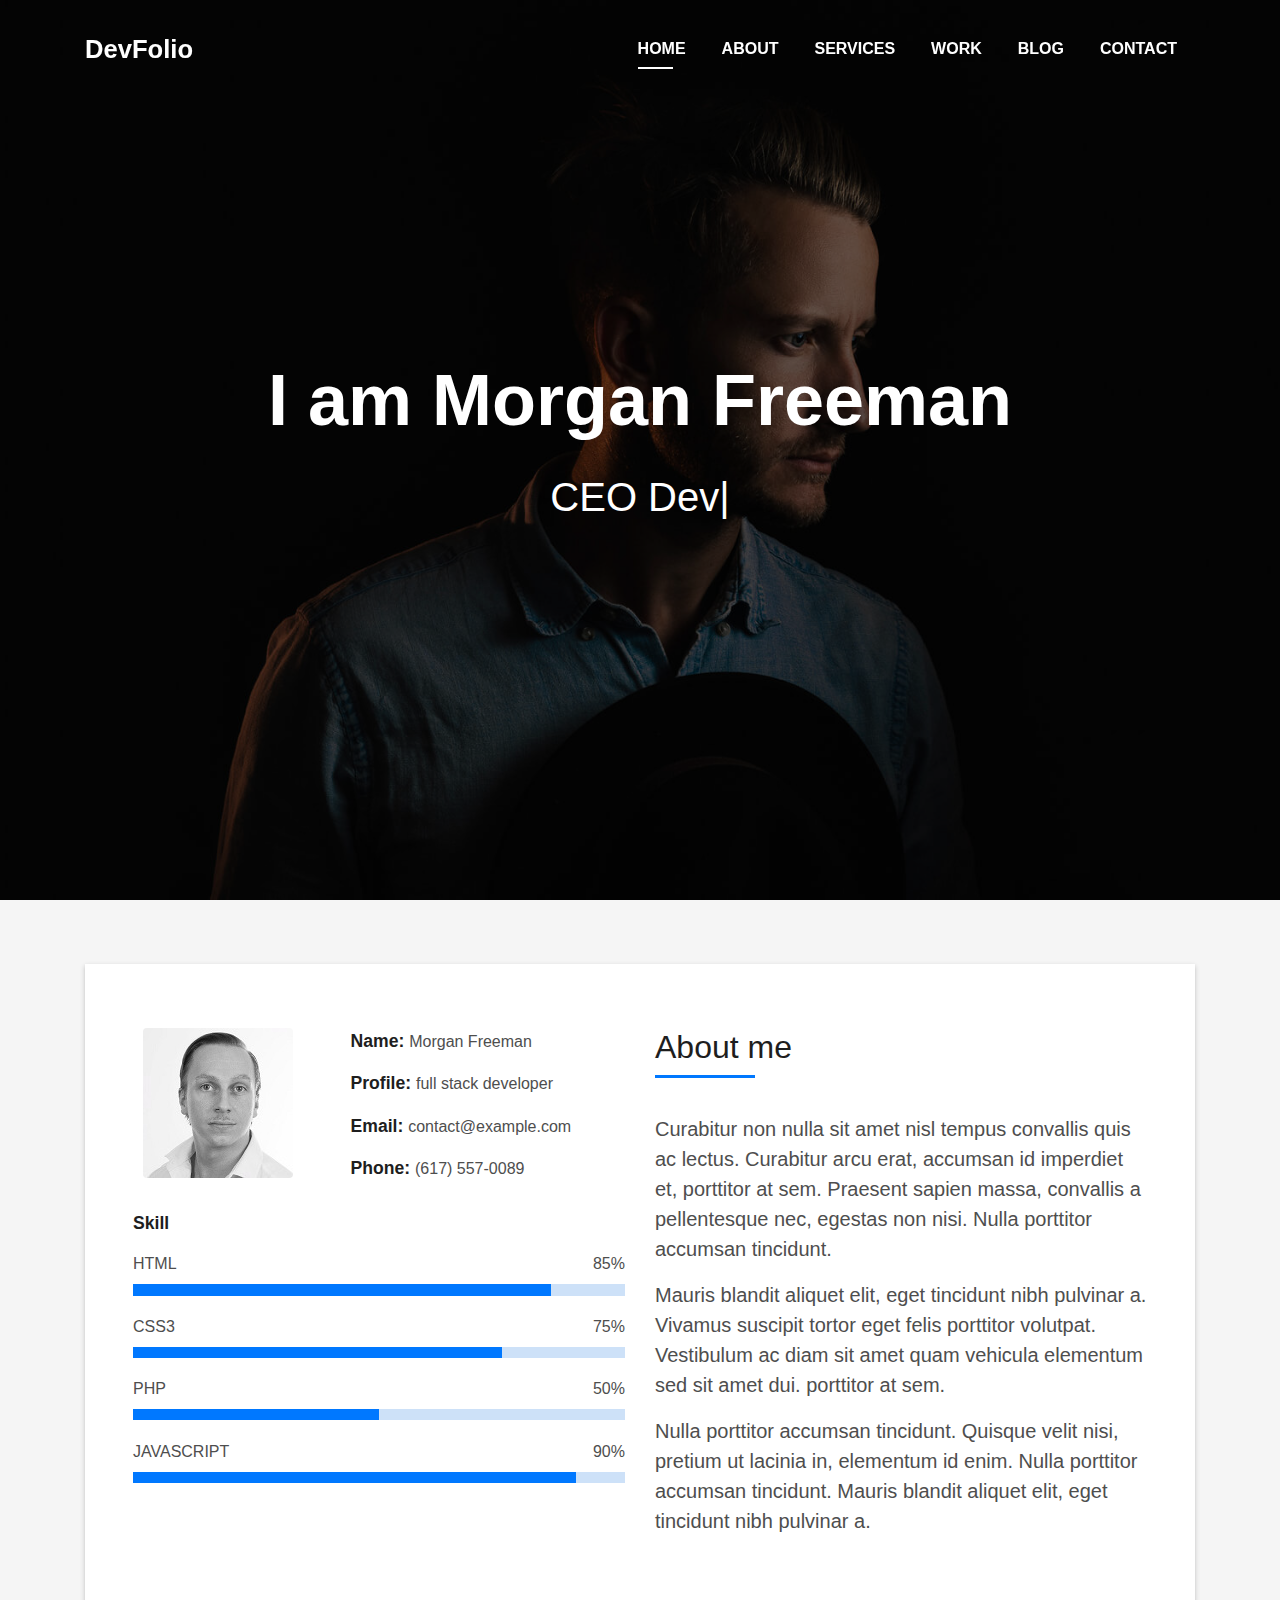
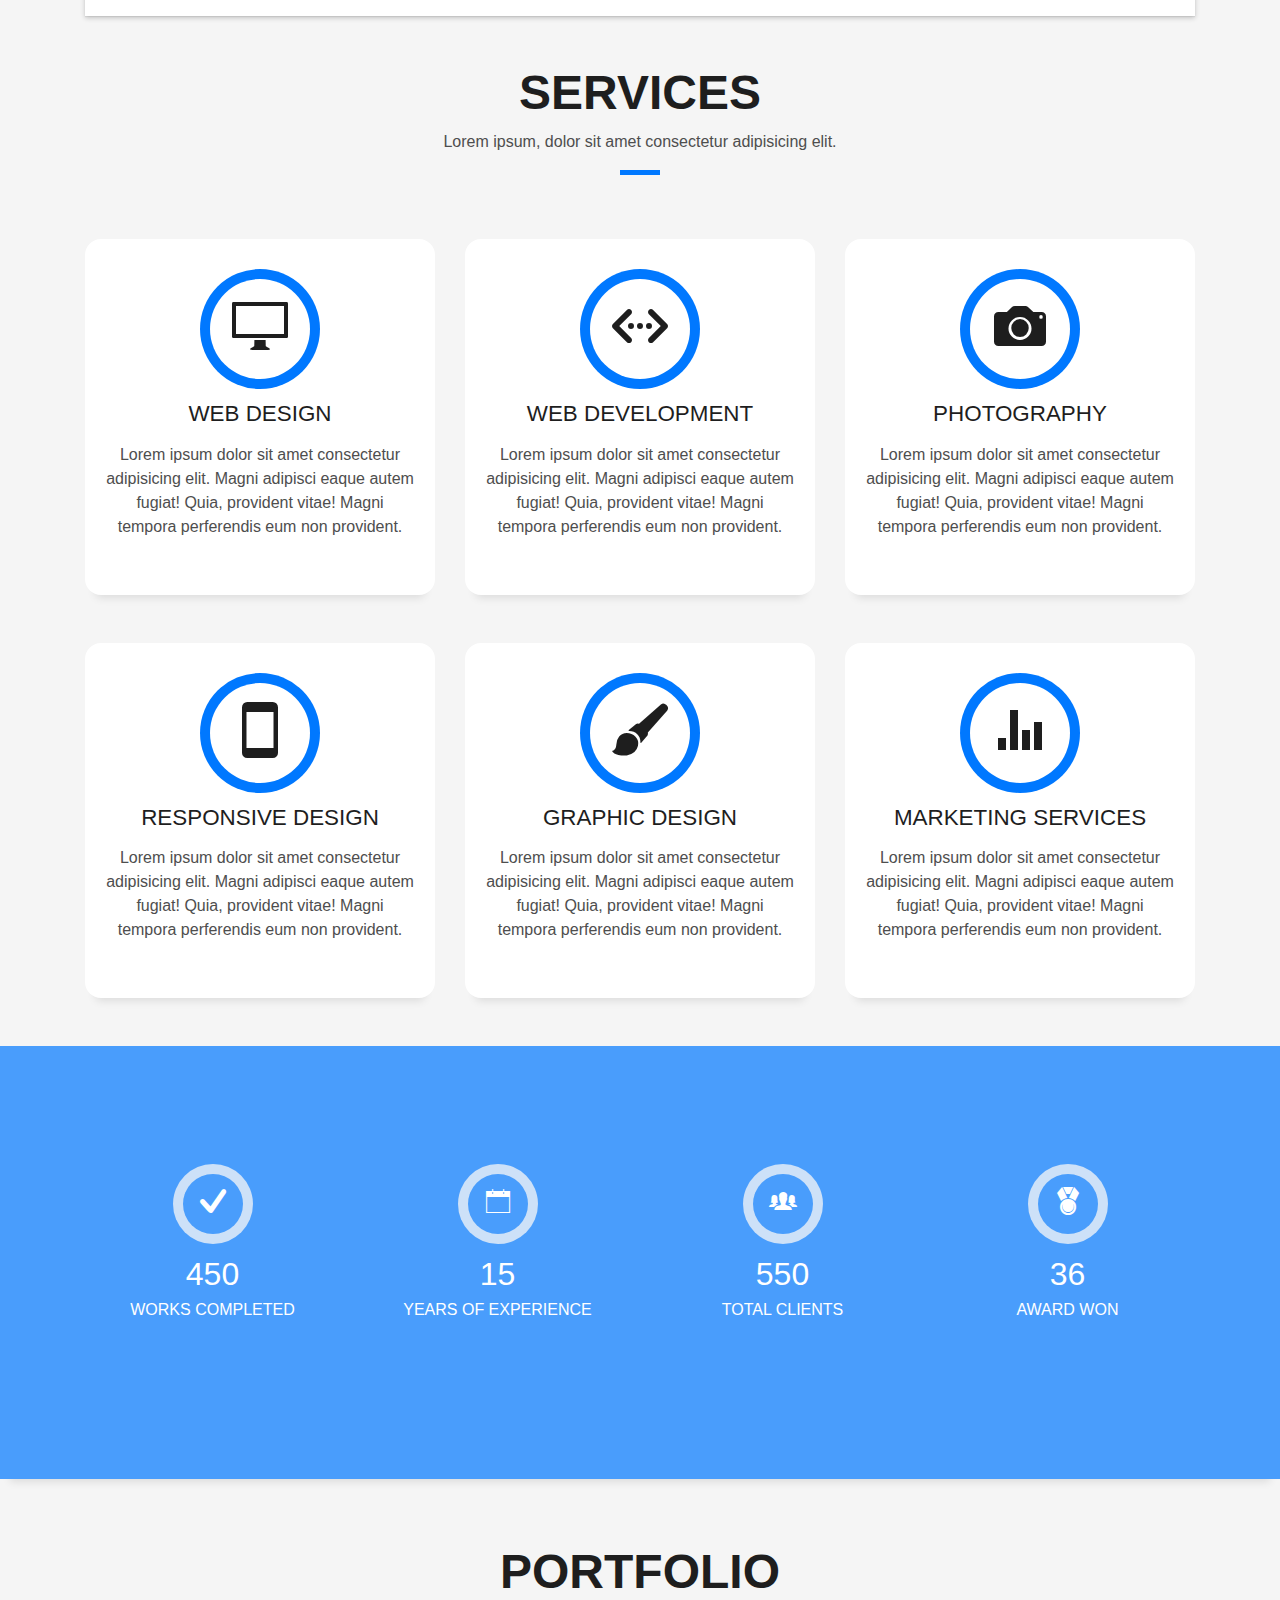
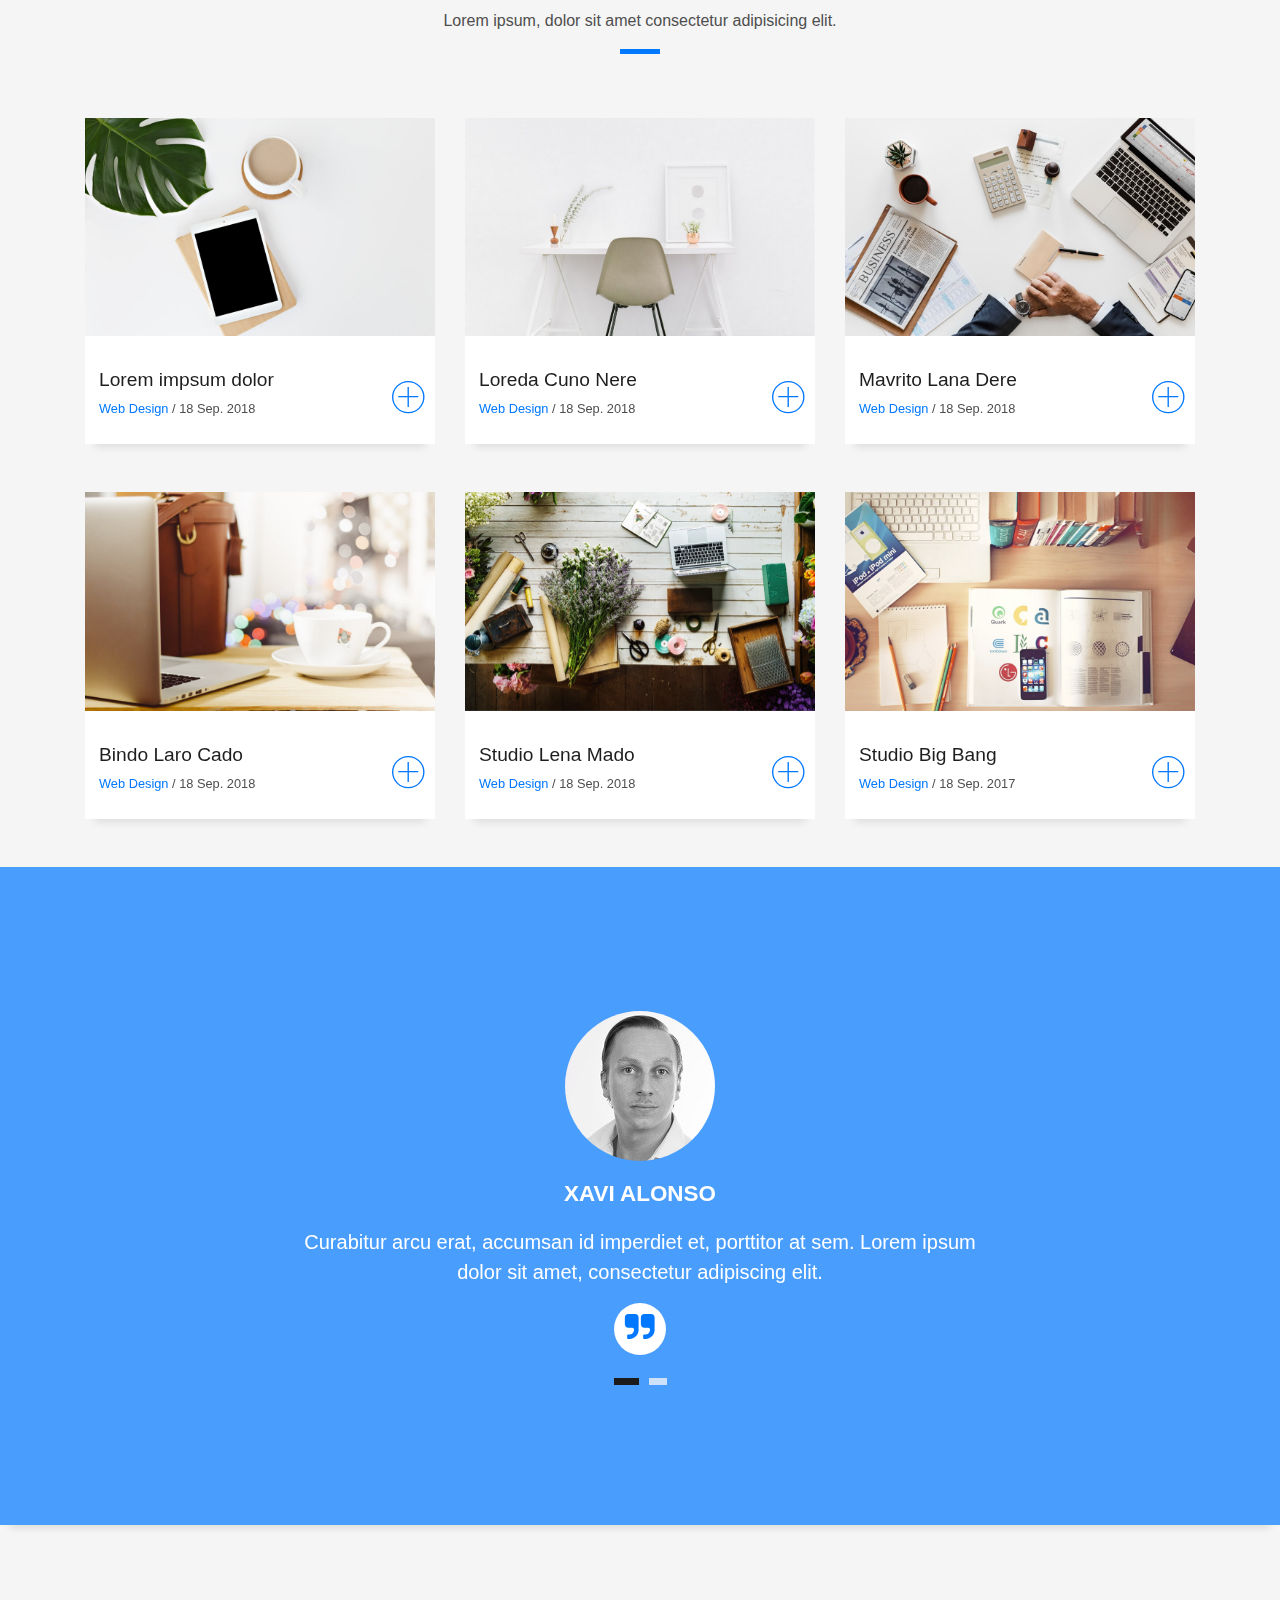
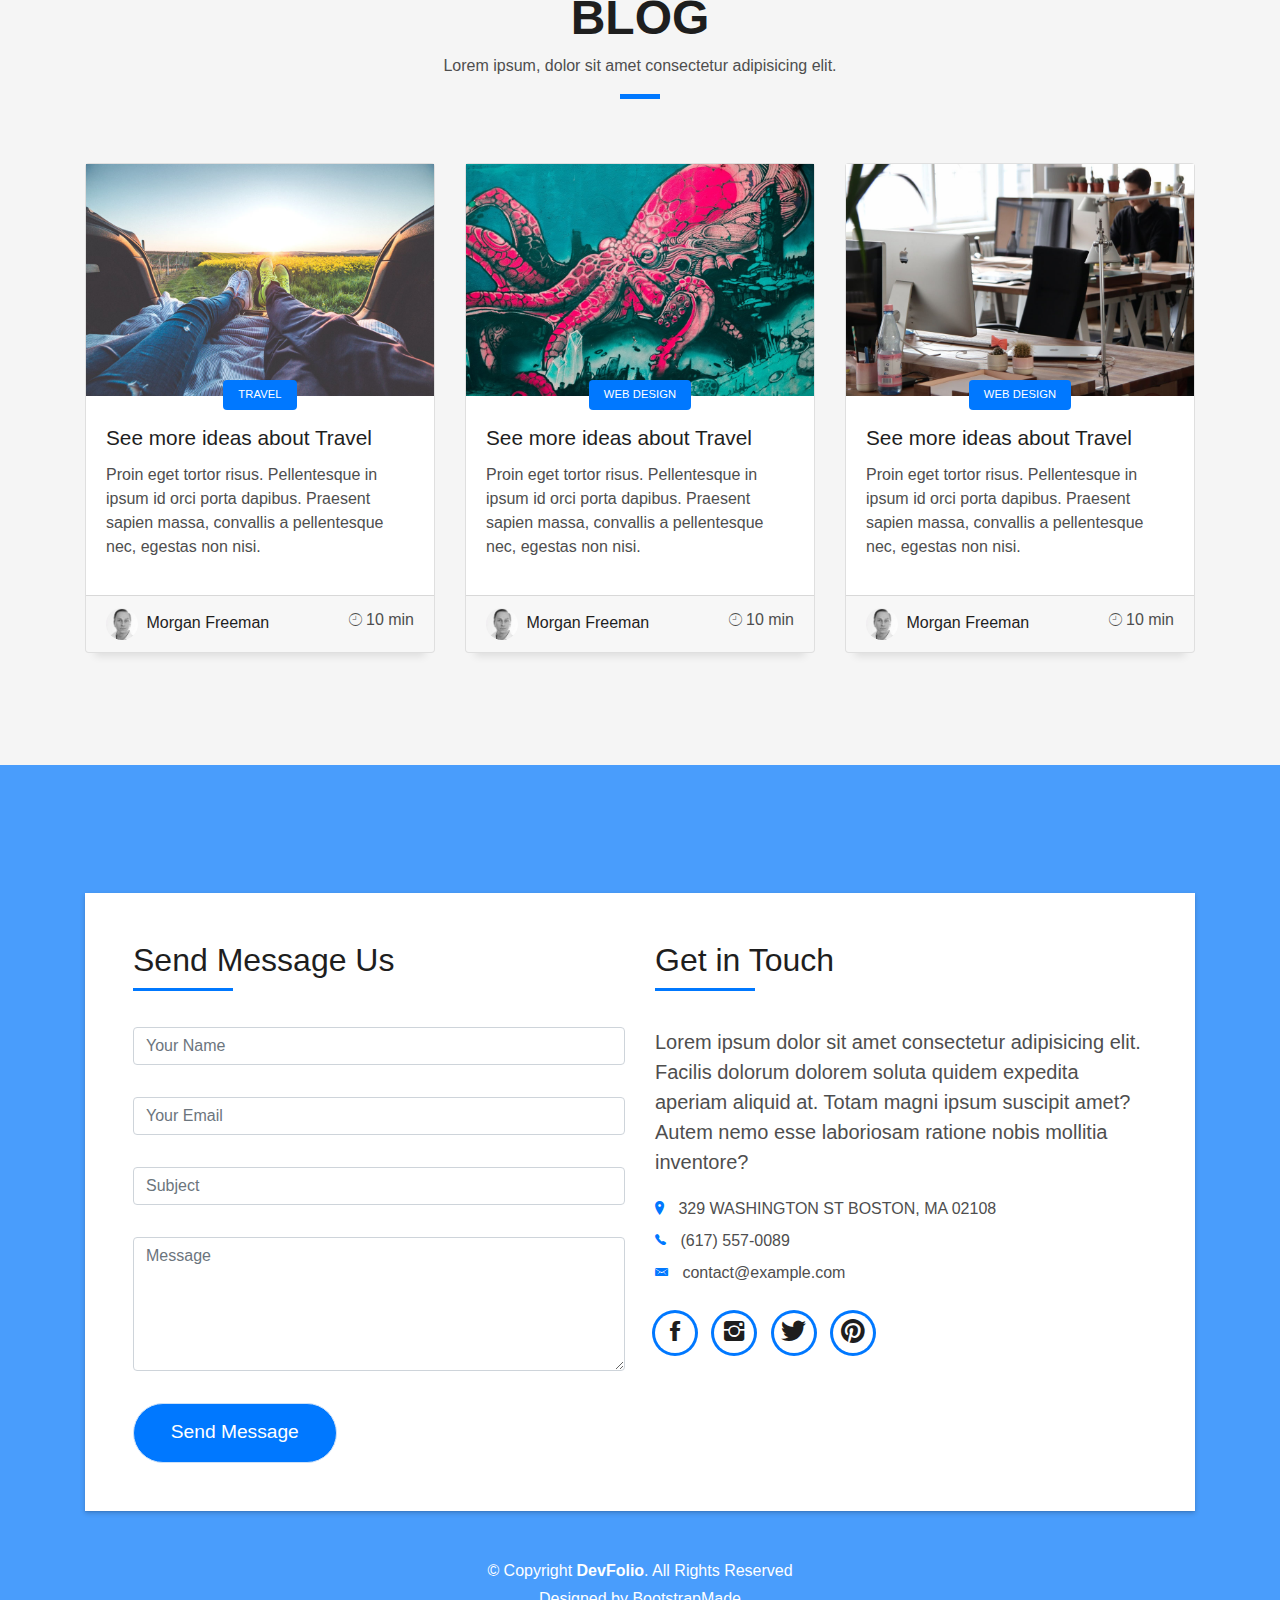
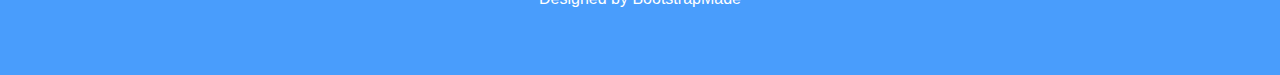
<file: DevFolio/static/index.html>
<!DOCTYPE html>
<html lang="en">
<head>
  <meta charset="utf-8">
  <title>DevFolio Bootstrap Template</title>
  <meta content="width=device-width, initial-scale=1.0" name="viewport">
  <meta content="" name="keywords">
  <meta content="" name="description">

  <!-- Favicons -->
  <link href="img/favicon.png" rel="icon">
  <link href="img/apple-touch-icon.png" rel="apple-touch-icon">

  <!-- Bootstrap CSS File -->
  <link href="lib/bootstrap/css/bootstrap.min.css" rel="stylesheet">

  <!-- Libraries CSS Files -->
  <link href="lib/font-awesome/css/font-awesome.min.css" rel="stylesheet">
  <link href="lib/animate/animate.min.css" rel="stylesheet">
  <link href="lib/ionicons/css/ionicons.min.css" rel="stylesheet">
  <link href="lib/owlcarousel/assets/owl.carousel.min.css" rel="stylesheet">
  <link href="lib/lightbox/css/lightbox.min.css" rel="stylesheet">

  <!-- Main Stylesheet File -->
  <link href="css/style.css" rel="stylesheet">

  <!-- =======================================================
    Theme Name: DevFolio
    Theme URL: https://bootstrapmade.com/devfolio-bootstrap-portfolio-html-template/
    Author: BootstrapMade.com
    License: https://bootstrapmade.com/license/
  ======================================================= -->
</head>

<body id="page-top">

  <!--/ Nav Star /-->
  <nav class="navbar navbar-b navbar-trans navbar-expand-md fixed-top" id="mainNav">
    <div class="container">
      <a class="navbar-brand js-scroll" href="#page-top">DevFolio</a>
      <button class="navbar-toggler collapsed" type="button" data-toggle="collapse" data-target="#navbarDefault"
        aria-controls="navbarDefault" aria-expanded="false" aria-label="Toggle navigation">
        <span></span>
        <span></span>
        <span></span>
      </button>
      <div class="navbar-collapse collapse justify-content-end" id="navbarDefault">
        <ul class="navbar-nav">
          <li class="nav-item">
            <a class="nav-link js-scroll active" href="#home">Home</a>
          </li>
          <li class="nav-item">
            <a class="nav-link js-scroll" href="#about">About</a>
          </li>
          <li class="nav-item">
            <a class="nav-link js-scroll" href="#service">Services</a>
          </li>
          <li class="nav-item">
            <a class="nav-link js-scroll" href="#work">Work</a>
          </li>
          <li class="nav-item">
            <a class="nav-link js-scroll" href="#blog">Blog</a>
          </li>
          <li class="nav-item">
            <a class="nav-link js-scroll" href="#contact">Contact</a>
          </li>
        </ul>
      </div>
    </div>
  </nav>
  <!--/ Nav End /-->

  <!--/ Intro Skew Star /-->
  <div id="home" class="intro route bg-image" style="background-image: url(img/intro-bg.jpg)">
    <div class="overlay-itro"></div>
    <div class="intro-content display-table">
      <div class="table-cell">
        <div class="container">
          <!--<p class="display-6 color-d">Hello, world!</p>-->
          <h1 class="intro-title mb-4">I am Morgan Freeman</h1>
          <p class="intro-subtitle"><span class="text-slider-items">CEO DevFolio,Web Developer,Web Designer,Frontend Developer,Graphic Designer</span><strong class="text-slider"></strong></p>
          <!-- <p class="pt-3"><a class="btn btn-primary btn js-scroll px-4" href="#about" role="button">Learn More</a></p> -->
        </div>
      </div>
    </div>
  </div>
  <!--/ Intro Skew End /-->

  <section id="about" class="about-mf sect-pt4 route">
    <div class="container">
      <div class="row">
        <div class="col-sm-12">
          <div class="box-shadow-full">
            <div class="row">
              <div class="col-md-6">
                <div class="row">
                  <div class="col-sm-6 col-md-5">
                    <div class="about-img">
                      <img src="img/testimonial-2.jpg" class="img-fluid rounded b-shadow-a" alt="">
                    </div>
                  </div>
                  <div class="col-sm-6 col-md-7">
                    <div class="about-info">
                      <p><span class="title-s">Name: </span> <span>Morgan Freeman</span></p>
                      <p><span class="title-s">Profile: </span> <span>full stack developer</span></p>
                      <p><span class="title-s">Email: </span> <span>contact@example.com</span></p>
                      <p><span class="title-s">Phone: </span> <span>(617) 557-0089</span></p>
                    </div>
                  </div>
                </div>
                <div class="skill-mf">
                  <p class="title-s">Skill</p>
                  <span>HTML</span> <span class="pull-right">85%</span>
                  <div class="progress">
                    <div class="progress-bar" role="progressbar" style="width: 85%;" aria-valuenow="85" aria-valuemin="0"
                      aria-valuemax="100"></div>
                  </div>
                  <span>CSS3</span> <span class="pull-right">75%</span>
                  <div class="progress">
                    <div class="progress-bar" role="progressbar" style="width: 75%" aria-valuenow="75" aria-valuemin="0"
                      aria-valuemax="100"></div>
                  </div>
                  <span>PHP</span> <span class="pull-right">50%</span>
                  <div class="progress">
                    <div class="progress-bar" role="progressbar" style="width: 50%" aria-valuenow="50" aria-valuemin="0"
                      aria-valuemax="100"></div>
                  </div>
                  <span>JAVASCRIPT</span> <span class="pull-right">90%</span>
                  <div class="progress">
                    <div class="progress-bar" role="progressbar" style="width: 90%" aria-valuenow="90" aria-valuemin="0"
                      aria-valuemax="100"></div>
                  </div>
                </div>
              </div>
              <div class="col-md-6">
                <div class="about-me pt-4 pt-md-0">
                  <div class="title-box-2">
                    <h5 class="title-left">
                      About me
                    </h5>
                  </div>
                  <p class="lead">
                    Curabitur non nulla sit amet nisl tempus convallis quis ac lectus. Curabitur arcu erat, accumsan id
                    imperdiet et, porttitor
                    at sem. Praesent sapien massa, convallis a pellentesque nec, egestas non nisi. Nulla
                    porttitor accumsan tincidunt.
                  </p>
                  <p class="lead">
                    Mauris blandit aliquet elit, eget tincidunt nibh pulvinar a. Vivamus suscipit tortor eget felis
                    porttitor volutpat. Vestibulum
                    ac diam sit amet quam vehicula elementum sed sit amet dui. porttitor at sem.
                  </p>
                  <p class="lead">
                    Nulla porttitor accumsan tincidunt. Quisque velit nisi, pretium ut lacinia in, elementum id enim.
                    Nulla porttitor accumsan
                    tincidunt. Mauris blandit aliquet elit, eget tincidunt nibh pulvinar a.
                  </p>
                </div>
              </div>
            </div>
          </div>
        </div>
      </div>
    </div>
  </section>

  <!--/ Section Services Star /-->
  <section id="service" class="services-mf route">
    <div class="container">
      <div class="row">
        <div class="col-sm-12">
          <div class="title-box text-center">
            <h3 class="title-a">
              Services
            </h3>
            <p class="subtitle-a">
              Lorem ipsum, dolor sit amet consectetur adipisicing elit.
            </p>
            <div class="line-mf"></div>
          </div>
        </div>
      </div>
      <div class="row">
        <div class="col-md-4">
          <div class="service-box">
            <div class="service-ico">
              <span class="ico-circle"><i class="ion-monitor"></i></span>
            </div>
            <div class="service-content">
              <h2 class="s-title">Web Design</h2>
              <p class="s-description text-center">
                Lorem ipsum dolor sit amet consectetur adipisicing elit. Magni adipisci eaque autem fugiat! Quia,
                provident vitae! Magni
                tempora perferendis eum non provident.
              </p>
            </div>
          </div>
        </div>
        <div class="col-md-4">
          <div class="service-box">
            <div class="service-ico">
              <span class="ico-circle"><i class="ion-code-working"></i></span>
            </div>
            <div class="service-content">
              <h2 class="s-title">Web Development</h2>
              <p class="s-description text-center">
                Lorem ipsum dolor sit amet consectetur adipisicing elit. Magni adipisci eaque autem fugiat! Quia,
                provident vitae! Magni
                tempora perferendis eum non provident.
              </p>
            </div>
          </div>
        </div>
        <div class="col-md-4">
          <div class="service-box">
            <div class="service-ico">
              <span class="ico-circle"><i class="ion-camera"></i></span>
            </div>
            <div class="service-content">
              <h2 class="s-title">Photography</h2>
              <p class="s-description text-center">
                Lorem ipsum dolor sit amet consectetur adipisicing elit. Magni adipisci eaque autem fugiat! Quia,
                provident vitae! Magni
                tempora perferendis eum non provident.
              </p>
            </div>
          </div>
        </div>
        <div class="col-md-4">
          <div class="service-box">
            <div class="service-ico">
              <span class="ico-circle"><i class="ion-android-phone-portrait"></i></span>
            </div>
            <div class="service-content">
              <h2 class="s-title">Responsive Design</h2>
              <p class="s-description text-center">
                Lorem ipsum dolor sit amet consectetur adipisicing elit. Magni adipisci eaque autem fugiat! Quia,
                provident vitae! Magni
                tempora perferendis eum non provident.
              </p>
            </div>
          </div>
        </div>
        <div class="col-md-4">
          <div class="service-box">
            <div class="service-ico">
              <span class="ico-circle"><i class="ion-paintbrush"></i></span>
            </div>
            <div class="service-content">
              <h2 class="s-title">Graphic Design</h2>
              <p class="s-description text-center">
                Lorem ipsum dolor sit amet consectetur adipisicing elit. Magni adipisci eaque autem fugiat! Quia,
                provident vitae! Magni
                tempora perferendis eum non provident.
              </p>
            </div>
          </div>
        </div>
        <div class="col-md-4">
          <div class="service-box">
            <div class="service-ico">
              <span class="ico-circle"><i class="ion-stats-bars"></i></span>
            </div>
            <div class="service-content">
              <h2 class="s-title">Marketing Services</h2>
              <p class="s-description text-center">
                Lorem ipsum dolor sit amet consectetur adipisicing elit. Magni adipisci eaque autem fugiat! Quia,
                provident vitae! Magni
                tempora perferendis eum non provident.
              </p>
            </div>
          </div>
        </div>
      </div>
    </div>
  </section>
  <!--/ Section Services End /-->

  <div class="section-counter paralax-mf bg-image" style="background-image: url(img/counters-bg.jpg)">
    <div class="overlay-mf"></div>
    <div class="container">
      <div class="row">
        <div class="col-sm-3 col-lg-3">
          <div class="counter-box">
            <div class="counter-ico">
              <span class="ico-circle"><i class="ion-checkmark-round"></i></span>
            </div>
            <div class="counter-num">
              <p class="counter">450</p>
              <span class="counter-text">WORKS COMPLETED</span>
            </div>
          </div>
        </div>
        <div class="col-sm-3 col-lg-3">
          <div class="counter-box pt-4 pt-md-0">
            <div class="counter-ico">
              <span class="ico-circle"><i class="ion-ios-calendar-outline"></i></span>
            </div>
            <div class="counter-num">
              <p class="counter">15</p>
              <span class="counter-text">YEARS OF EXPERIENCE</span>
            </div>
          </div>
        </div>
        <div class="col-sm-3 col-lg-3">
          <div class="counter-box pt-4 pt-md-0">
            <div class="counter-ico">
              <span class="ico-circle"><i class="ion-ios-people"></i></span>
            </div>
            <div class="counter-num">
              <p class="counter">550</p>
              <span class="counter-text">TOTAL CLIENTS</span>
            </div>
          </div>
        </div>
        <div class="col-sm-3 col-lg-3">
          <div class="counter-box pt-4 pt-md-0">
            <div class="counter-ico">
              <span class="ico-circle"><i class="ion-ribbon-a"></i></span>
            </div>
            <div class="counter-num">
              <p class="counter">36</p>
              <span class="counter-text">AWARD WON</span>
            </div>
          </div>
        </div>
      </div>
    </div>
  </div>

  <!--/ Section Portfolio Star /-->
  <section id="work" class="portfolio-mf sect-pt4 route">
    <div class="container">
      <div class="row">
        <div class="col-sm-12">
          <div class="title-box text-center">
            <h3 class="title-a">
              Portfolio
            </h3>
            <p class="subtitle-a">
              Lorem ipsum, dolor sit amet consectetur adipisicing elit.
            </p>
            <div class="line-mf"></div>
          </div>
        </div>
      </div>
      <div class="row">
        <div class="col-md-4">
          <div class="work-box">
            <a href="img/work-1.jpg" data-lightbox="gallery-mf">
              <div class="work-img">
                <img src="img/work-1.jpg" alt="" class="img-fluid">
              </div>
              <div class="work-content">
                <div class="row">
                  <div class="col-sm-8">
                    <h2 class="w-title">Lorem impsum dolor</h2>
                    <div class="w-more">
                      <span class="w-ctegory">Web Design</span> / <span class="w-date">18 Sep. 2018</span>
                    </div>
                  </div>
                  <div class="col-sm-4">
                    <div class="w-like">
                      <span class="ion-ios-plus-outline"></span>
                    </div>
                  </div>
                </div>
              </div>
            </a>
          </div>
        </div>
        <div class="col-md-4">
          <div class="work-box">
            <a href="img/work-2.jpg" data-lightbox="gallery-mf">
              <div class="work-img">
                <img src="img/work-2.jpg" alt="" class="img-fluid">
              </div>
              <div class="work-content">
                <div class="row">
                  <div class="col-sm-8">
                    <h2 class="w-title">Loreda Cuno Nere</h2>
                    <div class="w-more">
                      <span class="w-ctegory">Web Design</span> / <span class="w-date">18 Sep. 2018</span>
                    </div>
                  </div>
                  <div class="col-sm-4">
                    <div class="w-like">
                      <span class="ion-ios-plus-outline"></span>
                    </div>
                  </div>
                </div>
              </div>
            </a>
          </div>
        </div>
        <div class="col-md-4">
          <div class="work-box">
            <a href="img/work-3.jpg" data-lightbox="gallery-mf">
              <div class="work-img">
                <img src="img/work-3.jpg" alt="" class="img-fluid">
              </div>
              <div class="work-content">
                <div class="row">
                  <div class="col-sm-8">
                    <h2 class="w-title">Mavrito Lana Dere</h2>
                    <div class="w-more">
                      <span class="w-ctegory">Web Design</span> / <span class="w-date">18 Sep. 2018</span>
                    </div>
                  </div>
                  <div class="col-sm-4">
                    <div class="w-like">
                      <span class="ion-ios-plus-outline"></span>
                    </div>
                  </div>
                </div>
              </div>
            </a>
          </div>
        </div>
        <div class="col-md-4">
          <div class="work-box">
            <a href="img/work-4.jpg" data-lightbox="gallery-mf">
              <div class="work-img">
                <img src="img/work-4.jpg" alt="" class="img-fluid">
              </div>
              <div class="work-content">
                <div class="row">
                  <div class="col-sm-8">
                    <h2 class="w-title">Bindo Laro Cado</h2>
                    <div class="w-more">
                      <span class="w-ctegory">Web Design</span> / <span class="w-date">18 Sep. 2018</span>
                    </div>
                  </div>
                  <div class="col-sm-4">
                    <div class="w-like">
                      <span class="ion-ios-plus-outline"></span>
                    </div>
                  </div>
                </div>
              </div>
            </a>
          </div>
        </div>
        <div class="col-md-4">
          <div class="work-box">
            <a href="img/work-5.jpg" data-lightbox="gallery-mf">
              <div class="work-img">
                <img src="img/work-5.jpg" alt="" class="img-fluid">
              </div>
              <div class="work-content">
                <div class="row">
                  <div class="col-sm-8">
                    <h2 class="w-title">Studio Lena Mado</h2>
                    <div class="w-more">
                      <span class="w-ctegory">Web Design</span> / <span class="w-date">18 Sep. 2018</span>
                    </div>
                  </div>
                  <div class="col-sm-4">
                    <div class="w-like">
                      <span class="ion-ios-plus-outline"></span>
                    </div>
                  </div>
                </div>
              </div>
            </a>
          </div>
        </div>
        <div class="col-md-4">
          <div class="work-box">
            <a href="img/work-6.jpg" data-lightbox="gallery-mf">
              <div class="work-img">
                <img src="img/work-6.jpg" alt="" class="img-fluid">
              </div>
              <div class="work-content">
                <div class="row">
                  <div class="col-sm-8">
                    <h2 class="w-title">Studio Big Bang</h2>
                    <div class="w-more">
                      <span class="w-ctegory">Web Design</span> / <span class="w-date">18 Sep. 2017</span>
                    </div>
                  </div>
                  <div class="col-sm-4">
                    <div class="w-like">
                      <span class="ion-ios-plus-outline"></span>
                    </div>
                  </div>
                </div>
              </div>
            </a>
          </div>
        </div>

      </div>
    </div>
  </section>
  <!--/ Section Portfolio End /-->

  <!--/ Section Testimonials Star /-->
  <div class="testimonials paralax-mf bg-image" style="background-image: url(img/overlay-bg.jpg)">
    <div class="overlay-mf"></div>
    <div class="container">
      <div class="row">
        <div class="col-md-12">
          <div id="testimonial-mf" class="owl-carousel owl-theme">
            <div class="testimonial-box">
              <div class="author-test">
                <img src="img/testimonial-2.jpg" alt="" class="rounded-circle b-shadow-a">
                <span class="author">Xavi Alonso</span>
              </div>
              <div class="content-test">
                <p class="description lead">
                  Curabitur arcu erat, accumsan id imperdiet et, porttitor at sem. Lorem ipsum dolor sit amet,
                  consectetur adipiscing elit.
                </p>
                <span class="comit"><i class="fa fa-quote-right"></i></span>
              </div>
            </div>
            <div class="testimonial-box">
              <div class="author-test">
                <img src="img/testimonial-4.jpg" alt="" class="rounded-circle b-shadow-a">
                <span class="author">Marta Socrate</span>
              </div>
              <div class="content-test">
                <p class="description lead">
                  Curabitur arcu erat, accumsan id imperdiet et, porttitor at sem. Lorem ipsum dolor sit amet,
                  consectetur adipiscing elit.
                </p>
                <span class="comit"><i class="fa fa-quote-right"></i></span>
              </div>
            </div>
          </div>
        </div>
      </div>
    </div>
  </div>

  <!--/ Section Blog Star /-->
  <section id="blog" class="blog-mf sect-pt4 route">
    <div class="container">
      <div class="row">
        <div class="col-sm-12">
          <div class="title-box text-center">
            <h3 class="title-a">
              Blog
            </h3>
            <p class="subtitle-a">
              Lorem ipsum, dolor sit amet consectetur adipisicing elit.
            </p>
            <div class="line-mf"></div>
          </div>
        </div>
      </div>
      <div class="row">
        <div class="col-md-4">
          <div class="card card-blog">
            <div class="card-img">
              <a href="blog-single.html"><img src="img/post-1.jpg" alt="" class="img-fluid"></a>
            </div>
            <div class="card-body">
              <div class="card-category-box">
                <div class="card-category">
                  <h6 class="category">Travel</h6>
                </div>
              </div>
              <h3 class="card-title"><a href="blog-single.html">See more ideas about Travel</a></h3>
              <p class="card-description">
                Proin eget tortor risus. Pellentesque in ipsum id orci porta dapibus. Praesent sapien massa, convallis
                a pellentesque nec,
                egestas non nisi.
              </p>
            </div>
            <div class="card-footer">
              <div class="post-author">
                <a href="#">
                  <img src="img/testimonial-2.jpg" alt="" class="avatar rounded-circle">
                  <span class="author">Morgan Freeman</span>
                </a>
              </div>
              <div class="post-date">
                <span class="ion-ios-clock-outline"></span> 10 min
              </div>
            </div>
          </div>
        </div>
        <div class="col-md-4">
          <div class="card card-blog">
            <div class="card-img">
              <a href="blog-single.html"><img src="img/post-2.jpg" alt="" class="img-fluid"></a>
            </div>
            <div class="card-body">
              <div class="card-category-box">
                <div class="card-category">
                  <h6 class="category">Web Design</h6>
                </div>
              </div>
              <h3 class="card-title"><a href="blog-single.html">See more ideas about Travel</a></h3>
              <p class="card-description">
                Proin eget tortor risus. Pellentesque in ipsum id orci porta dapibus. Praesent sapien massa, convallis
                a pellentesque nec,
                egestas non nisi.
              </p>
            </div>
            <div class="card-footer">
              <div class="post-author">
                <a href="#">
                  <img src="img/testimonial-2.jpg" alt="" class="avatar rounded-circle">
                  <span class="author">Morgan Freeman</span>
                </a>
              </div>
              <div class="post-date">
                <span class="ion-ios-clock-outline"></span> 10 min
              </div>
            </div>
          </div>
        </div>
        <div class="col-md-4">
          <div class="card card-blog">
            <div class="card-img">
              <a href="blog-single.html"><img src="img/post-3.jpg" alt="" class="img-fluid"></a>
            </div>
            <div class="card-body">
              <div class="card-category-box">
                <div class="card-category">
                  <h6 class="category">Web Design</h6>
                </div>
              </div>
              <h3 class="card-title"><a href="blog-single.html">See more ideas about Travel</a></h3>
              <p class="card-description">
                Proin eget tortor risus. Pellentesque in ipsum id orci porta dapibus. Praesent sapien massa, convallis
                a pellentesque nec,
                egestas non nisi.
              </p>
            </div>
            <div class="card-footer">
              <div class="post-author">
                <a href="#">
                  <img src="img/testimonial-2.jpg" alt="" class="avatar rounded-circle">
                  <span class="author">Morgan Freeman</span>
                </a>
              </div>
              <div class="post-date">
                <span class="ion-ios-clock-outline"></span> 10 min
              </div>
            </div>
          </div>
        </div>
      </div>
    </div>
  </section>
  <!--/ Section Blog End /-->

  <!--/ Section Contact-Footer Star /-->
  <section class="paralax-mf footer-paralax bg-image sect-mt4 route" style="background-image: url(img/overlay-bg.jpg)">
    <div class="overlay-mf"></div>
    <div class="container">
      <div class="row">
        <div class="col-sm-12">
          <div class="contact-mf">
            <div id="contact" class="box-shadow-full">
              <div class="row">
                <div class="col-md-6">
                  <div class="title-box-2">
                    <h5 class="title-left">
                      Send Message Us
                    </h5>
                  </div>
                  <div>
                      <form action="" method="post" role="form" class="contactForm">
                      <div id="sendmessage">Your message has been sent. Thank you!</div>
                      <div id="errormessage"></div>
                      <div class="row">
                        <div class="col-md-12 mb-3">
                          <div class="form-group">
                            <input type="text" name="name" class="form-control" id="name" placeholder="Your Name" data-rule="minlen:4" data-msg="Please enter at least 4 chars" />
                            <div class="validation"></div>
                          </div>
                        </div>
                        <div class="col-md-12 mb-3">
                          <div class="form-group">
                            <input type="email" class="form-control" name="email" id="email" placeholder="Your Email" data-rule="email" data-msg="Please enter a valid email" />
                            <div class="validation"></div>
                          </div>
                        </div>
                        <div class="col-md-12 mb-3">
                            <div class="form-group">
                              <input type="text" class="form-control" name="subject" id="subject" placeholder="Subject" data-rule="minlen:4" data-msg="Please enter at least 8 chars of subject" />
                              <div class="validation"></div>
                            </div>
                        </div>
                        <div class="col-md-12 mb-3">
                          <div class="form-group">
                            <textarea class="form-control" name="message" rows="5" data-rule="required" data-msg="Please write something for us" placeholder="Message"></textarea>
                            <div class="validation"></div>
                          </div>
                        </div>
                        <div class="col-md-12">
                          <button type="submit" class="button button-a button-big button-rouded">Send Message</button>
                        </div>
                      </div>
                    </form>
                  </div>
                </div>
                <div class="col-md-6">
                  <div class="title-box-2 pt-4 pt-md-0">
                    <h5 class="title-left">
                      Get in Touch
                    </h5>
                  </div>
                  <div class="more-info">
                    <p class="lead">
                      Lorem ipsum dolor sit amet consectetur adipisicing elit. Facilis dolorum dolorem soluta quidem
                      expedita aperiam aliquid at.
                      Totam magni ipsum suscipit amet? Autem nemo esse laboriosam ratione nobis
                      mollitia inventore?
                    </p>
                    <ul class="list-ico">
                      <li><span class="ion-ios-location"></span> 329 WASHINGTON ST BOSTON, MA 02108</li>
                      <li><span class="ion-ios-telephone"></span> (617) 557-0089</li>
                      <li><span class="ion-email"></span> contact@example.com</li>
                    </ul>
                  </div>
                  <div class="socials">
                    <ul>
                      <li><a href=""><span class="ico-circle"><i class="ion-social-facebook"></i></span></a></li>
                      <li><a href=""><span class="ico-circle"><i class="ion-social-instagram"></i></span></a></li>
                      <li><a href=""><span class="ico-circle"><i class="ion-social-twitter"></i></span></a></li>
                      <li><a href=""><span class="ico-circle"><i class="ion-social-pinterest"></i></span></a></li>
                    </ul>
                  </div>
                </div>
              </div>
            </div>
          </div>
        </div>
      </div>
    </div>
    <footer>
      <div class="container">
        <div class="row">
          <div class="col-sm-12">
            <div class="copyright-box">
              <p class="copyright">&copy; Copyright <strong>DevFolio</strong>. All Rights Reserved</p>
              <div class="credits">
                <!--
                  All the links in the footer should remain intact.
                  You can delete the links only if you purchased the pro version.
                  Licensing information: https://bootstrapmade.com/license/
                  Purchase the pro version with working PHP/AJAX contact form: https://bootstrapmade.com/buy/?theme=DevFolio
                -->
                Designed by <a href="https://bootstrapmade.com/">BootstrapMade</a>
              </div>
            </div>
          </div>
        </div>
      </div>
    </footer>
  </section>
  <!--/ Section Contact-footer End /-->

  <a href="#" class="back-to-top"><i class="fa fa-chevron-up"></i></a>
  <div id="preloader"></div>

  <!-- JavaScript Libraries -->
  <script src="lib/jquery/jquery.min.js"></script>
  <script src="lib/jquery/jquery-migrate.min.js"></script>
  <script src="lib/popper/popper.min.js"></script>
  <script src="lib/bootstrap/js/bootstrap.min.js"></script>
  <script src="lib/easing/easing.min.js"></script>
  <script src="lib/counterup/jquery.waypoints.min.js"></script>
  <script src="lib/counterup/jquery.counterup.js"></script>
  <script src="lib/owlcarousel/owl.carousel.min.js"></script>
  <script src="lib/lightbox/js/lightbox.min.js"></script>
  <script src="lib/typed/typed.min.js"></script>
  <!-- Contact Form JavaScript File -->
  <script src="contactform/contactform.js"></script>

  <!-- Template Main Javascript File -->
  <script src="js/main.js"></script>

</body>
</html>
</file>
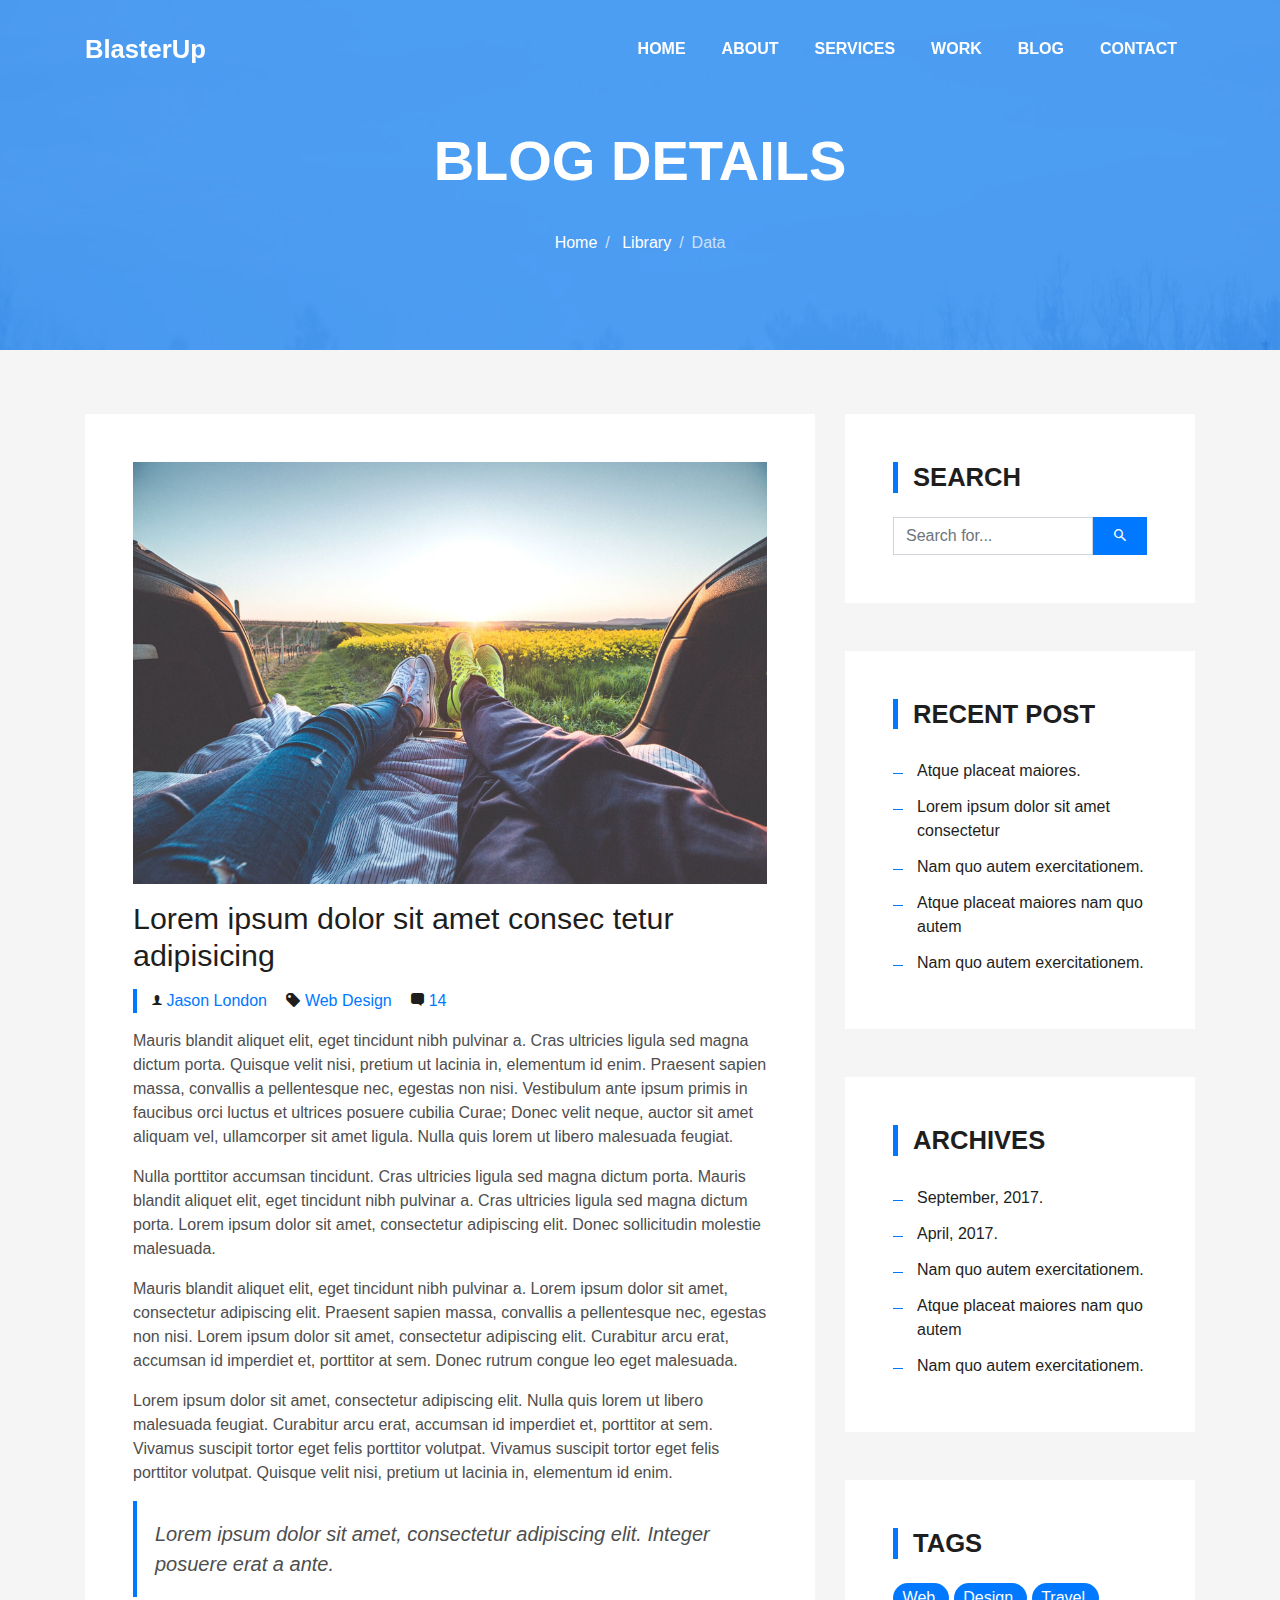
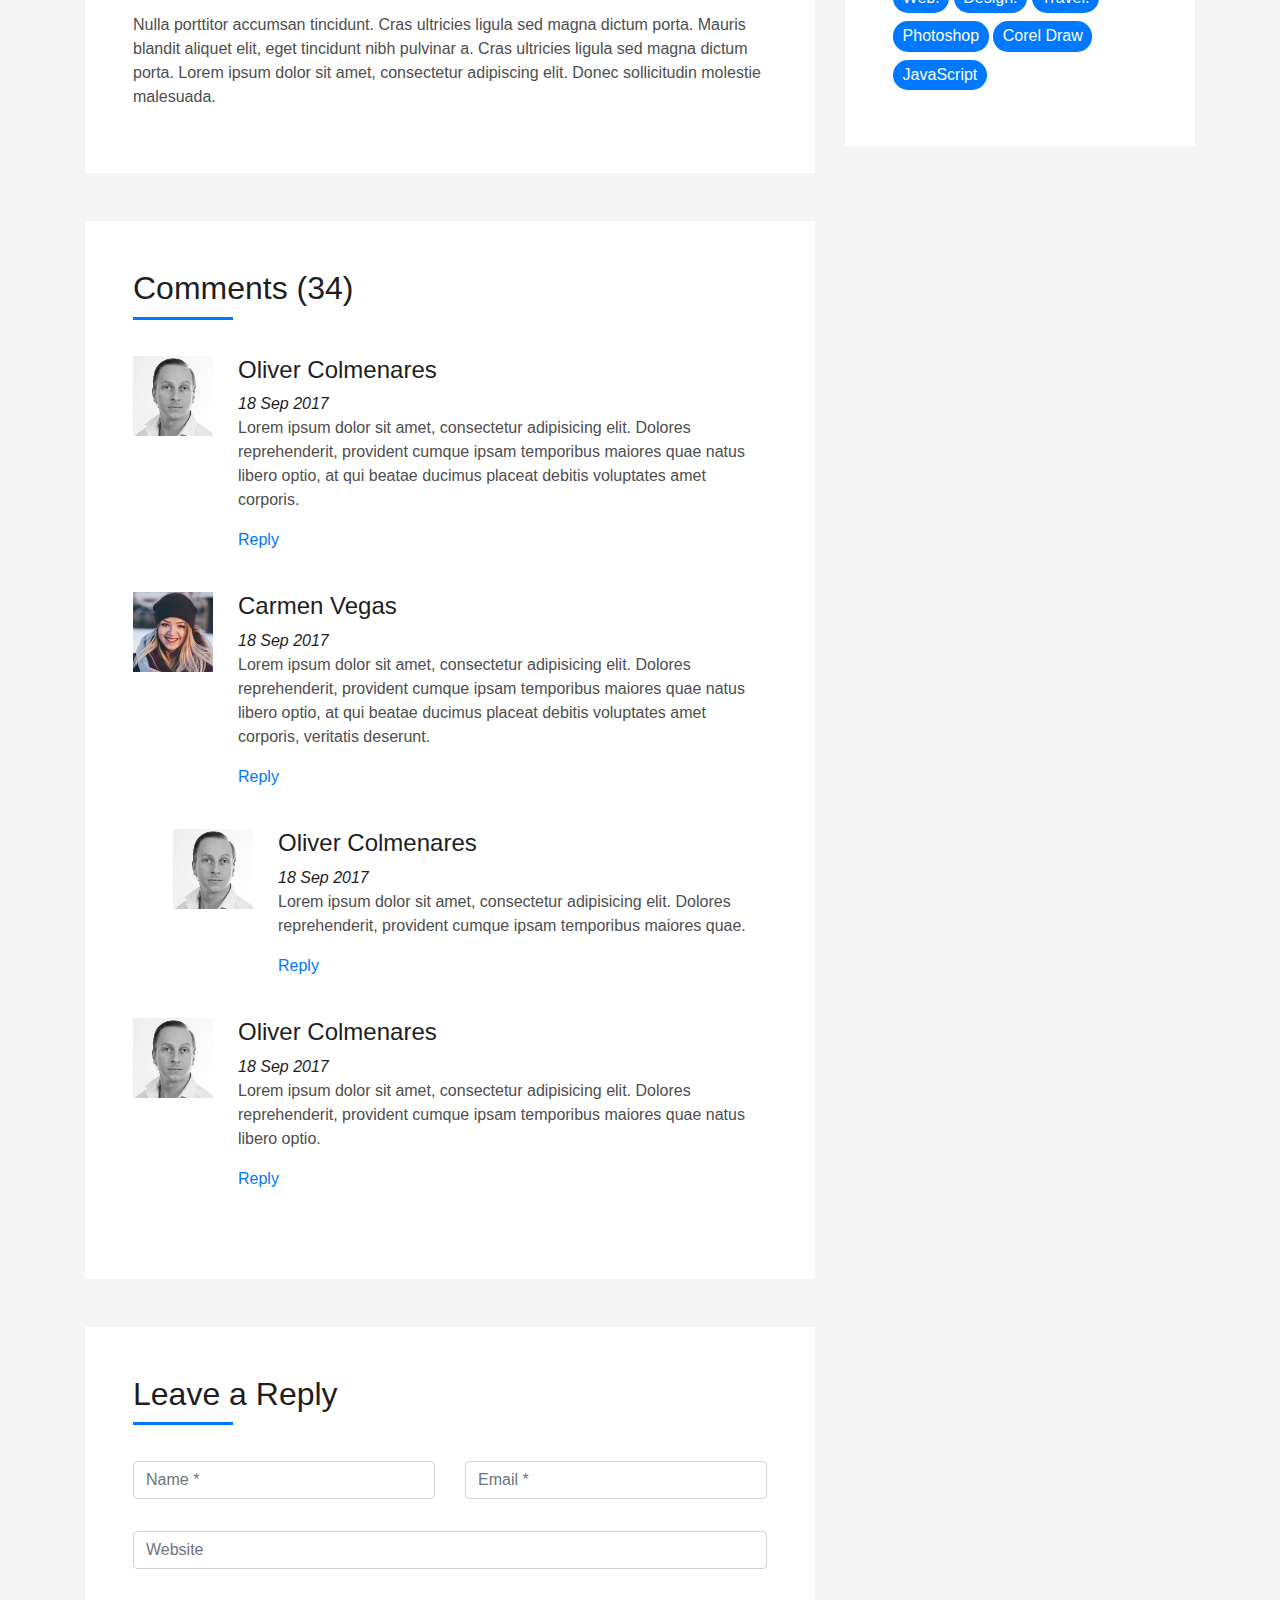
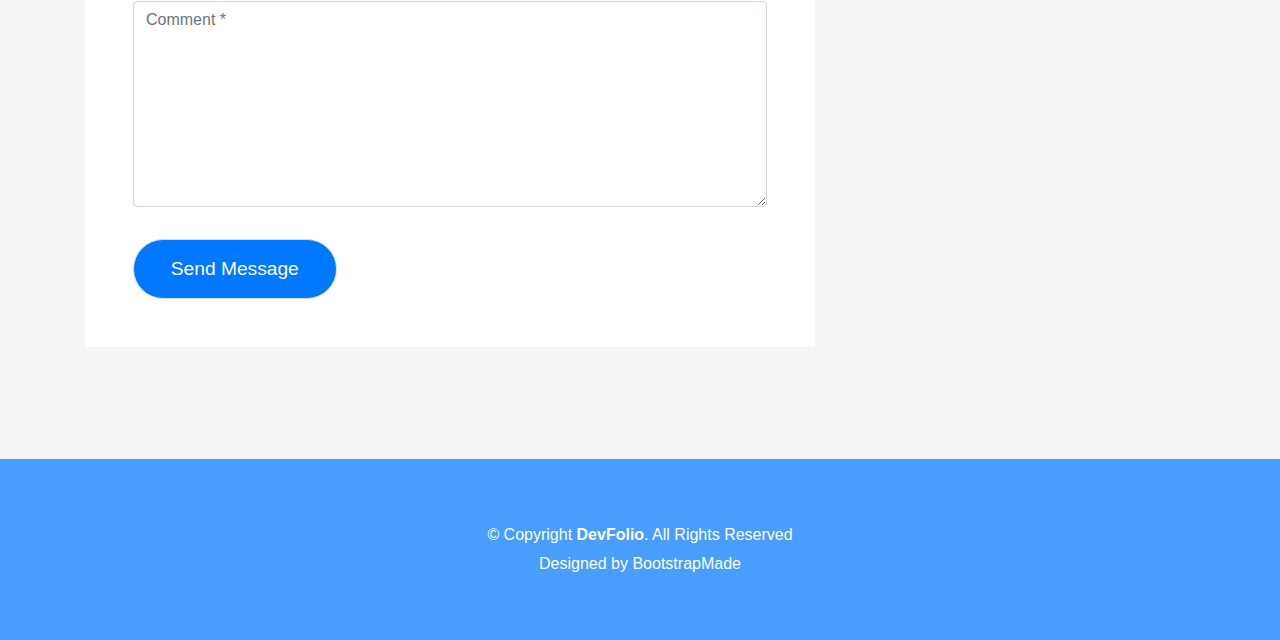
<file: DevFolio/static/blog-single.html>
<!DOCTYPE html>
<html lang="en">
<head>
  <meta charset="utf-8">
  <title>DevFolio Bootstrap Template</title>
  <meta content="width=device-width, initial-scale=1.0" name="viewport">
  <meta content="" name="keywords">
  <meta content="" name="description">

  <!-- Favicons -->
  <link href="img/favicon.png" rel="icon">
  <link href="img/apple-touch-icon.png" rel="apple-touch-icon">

  <!-- Bootstrap CSS File -->
  <link href="lib/bootstrap/css/bootstrap.min.css" rel="stylesheet">

  <!-- Libraries CSS Files -->
  <link href="lib/font-awesome/css/font-awesome.min.css" rel="stylesheet">
  <link href="lib/animate/animate.min.css" rel="stylesheet">
  <link href="lib/ionicons/css/ionicons.min.css" rel="stylesheet">
  <link href="lib/owlcarousel/assets/owl.carousel.min.css" rel="stylesheet">
  <link href="lib/lightbox/css/lightbox.min.css" rel="stylesheet">

  <!-- Main Stylesheet File -->
  <link href="css/style.css" rel="stylesheet">

  <!-- =======================================================
    Theme Name: DevFolio
    Theme URL: https://bootstrapmade.com/devfolio-bootstrap-portfolio-html-template/
    Author: BootstrapMade.com
    License: https://bootstrapmade.com/license/
  ======================================================= -->
</head>

<body>
  <!--/ Nav Star /-->
  <nav class="navbar navbar-b navbar-trans navbar-expand-md fixed-top" id="mainNav">
    <div class="container">
      <a class="navbar-brand js-scroll" href="#page-top">BlasterUp</a>
      <button class="navbar-toggler collapsed" type="button" data-toggle="collapse" data-target="#navbarDefault"
        aria-controls="navbarDefault" aria-expanded="false" aria-label="Toggle navigation">
        <span></span>
        <span></span>
        <span></span>
      </button>
      <div class="navbar-collapse collapse justify-content-end" id="navbarDefault">
        <ul class="navbar-nav">
          <li class="nav-item">
            <a class="nav-link js-scroll" href="index.html">Home</a>
          </li>
          <li class="nav-item">
            <a class="nav-link js-scroll" href="#">About</a>
          </li>
          <li class="nav-item">
            <a class="nav-link js-scroll" href="#">Services</a>
          </li>
          <li class="nav-item">
            <a class="nav-link js-scroll" href="#">Work</a>
          </li>
          <li class="nav-item">
            <a class="nav-link js-scroll" href="#">Blog</a>
          </li>
          <li class="nav-item">
            <a class="nav-link js-scroll" href="#">Contact</a>
          </li>
        </ul>
      </div>
    </div>
  </nav>
  <!--/ Nav End /-->

  <!--/ Intro Skew Star /-->
  <div class="intro intro-single route bg-image" style="background-image: url(img/overlay-bg.jpg)">
    <div class="overlay-mf"></div>
    <div class="intro-content display-table">
      <div class="table-cell">
        <div class="container">
          <h2 class="intro-title mb-4">Blog Details</h2>
          <ol class="breadcrumb d-flex justify-content-center">
            <li class="breadcrumb-item">
              <a href="#">Home</a>
            </li>
            <li class="breadcrumb-item">
              <a href="#">Library</a>
            </li>
            <li class="breadcrumb-item active">Data</li>
          </ol>
        </div>
      </div>
    </div>
  </div>
  <!--/ Intro Skew End /-->

  <!--/ Section Blog-Single Star /-->
  <section class="blog-wrapper sect-pt4" id="blog">
    <div class="container">
      <div class="row">
        <div class="col-md-8">
          <div class="post-box">
            <div class="post-thumb">
              <img src="img/post-1.jpg" class="img-fluid" alt="">
            </div>
            <div class="post-meta">
              <h1 class="article-title">Lorem ipsum dolor sit amet consec tetur adipisicing</h1>
              <ul>
                <li>
                  <span class="ion-ios-person"></span>
                  <a href="#">Jason London</a>
                </li>
                <li>
                  <span class="ion-pricetag"></span>
                  <a href="#">Web Design</a>
                </li>
                <li>
                  <span class="ion-chatbox"></span>
                  <a href="#">14</a>
                </li>
              </ul>
            </div>
            <div class="article-content">
              <p>
                Mauris blandit aliquet elit, eget tincidunt nibh pulvinar a. Cras ultricies ligula sed magna dictum
                porta. Quisque velit
                nisi, pretium ut lacinia in, elementum id enim. Praesent sapien massa, convallis a pellentesque
                nec, egestas non nisi. Vestibulum ante ipsum primis in faucibus orci luctus et ultrices posuere
                cubilia Curae; Donec velit neque, auctor sit amet aliquam vel, ullamcorper sit amet ligula.
                Nulla quis lorem ut libero malesuada feugiat.
              </p>
              <p>
                Nulla porttitor accumsan tincidunt. Cras ultricies ligula sed magna dictum porta. Mauris blandit
                aliquet elit, eget tincidunt
                nibh pulvinar a. Cras ultricies ligula sed magna dictum porta. Lorem ipsum dolor sit amet,
                consectetur adipiscing elit. Donec sollicitudin molestie malesuada.
              </p>
              <p>
                Mauris blandit aliquet elit, eget tincidunt nibh pulvinar a. Lorem ipsum dolor sit amet, consectetur
                adipiscing elit. Praesent
                sapien massa, convallis a pellentesque nec, egestas non nisi. Lorem ipsum dolor sit amet,
                consectetur adipiscing elit. Curabitur arcu erat, accumsan id imperdiet et, porttitor at
                sem. Donec rutrum congue leo eget malesuada.
              </p>
              <p>
                Lorem ipsum dolor sit amet, consectetur adipiscing elit. Nulla quis lorem ut libero malesuada feugiat.
                Curabitur arcu erat,
                accumsan id imperdiet et, porttitor at sem. Vivamus suscipit tortor eget felis porttitor
                volutpat. Vivamus suscipit tortor eget felis porttitor volutpat. Quisque velit nisi, pretium
                ut lacinia in, elementum id enim.
              </p>
              <blockquote class="blockquote">
                <p class="mb-0">Lorem ipsum dolor sit amet, consectetur adipiscing elit. Integer posuere erat a ante.</p>
              </blockquote>
              <p>
                Nulla porttitor accumsan tincidunt. Cras ultricies ligula sed magna dictum porta. Mauris blandit
                aliquet elit, eget tincidunt
                nibh pulvinar a. Cras ultricies ligula sed magna dictum porta. Lorem ipsum dolor sit amet,
                consectetur adipiscing elit. Donec sollicitudin molestie malesuada.
              </p>
            </div>
          </div>
          <div class="box-comments">
            <div class="title-box-2">
              <h4 class="title-comments title-left">Comments (34)</h4>
            </div>
            <ul class="list-comments">
              <li>
                <div class="comment-avatar">
                  <img src="img/testimonial-2.jpg" alt="">
                </div>
                <div class="comment-details">
                  <h4 class="comment-author">Oliver Colmenares</h4>
                  <span>18 Sep 2017</span>
                  <p>
                    Lorem ipsum dolor sit amet, consectetur adipisicing elit. Dolores reprehenderit, provident cumque
                    ipsam temporibus maiores
                    quae natus libero optio, at qui beatae ducimus placeat debitis voluptates amet corporis.
                  </p>
                  <a href="3">Reply</a>
                </div>
              </li>
              <li>
                <div class="comment-avatar">
                  <img src="img/testimonial-4.jpg" alt="">
                </div>
                <div class="comment-details">
                  <h4 class="comment-author">Carmen Vegas</h4>
                  <span>18 Sep 2017</span>
                  <p>
                    Lorem ipsum dolor sit amet, consectetur adipisicing elit. Dolores reprehenderit, provident cumque
                    ipsam temporibus maiores
                    quae natus libero optio, at qui beatae ducimus placeat debitis voluptates amet corporis,
                    veritatis deserunt.
                  </p>
                  <a href="3">Reply</a>
                </div>
              </li>
              <li class="comment-children">
                <div class="comment-avatar">
                  <img src="img/testimonial-2.jpg" alt="">
                </div>
                <div class="comment-details">
                  <h4 class="comment-author">Oliver Colmenares</h4>
                  <span>18 Sep 2017</span>
                  <p>
                    Lorem ipsum dolor sit amet, consectetur adipisicing elit. Dolores reprehenderit, provident cumque
                    ipsam temporibus maiores
                    quae.
                  </p>
                  <a href="3">Reply</a>
                </div>
              </li>
              <li>
                <div class="comment-avatar">
                  <img src="img/testimonial-2.jpg" alt="">
                </div>
                <div class="comment-details">
                  <h4 class="comment-author">Oliver Colmenares</h4>
                  <span>18 Sep 2017</span>
                  <p>
                    Lorem ipsum dolor sit amet, consectetur adipisicing elit. Dolores reprehenderit, provident cumque
                    ipsam temporibus maiores
                    quae natus libero optio.
                  </p>
                  <a href="3">Reply</a>
                </div>
              </li>
            </ul>
          </div>
          <div class="form-comments">
            <div class="title-box-2">
              <h3 class="title-left">
                Leave a Reply
              </h3>
            </div>
            <form class="form-mf">
              <div class="row">
                <div class="col-md-6 mb-3">
                  <div class="form-group">
                    <input type="text" class="form-control input-mf" id="inputName" placeholder="Name *" required>
                  </div>
                </div>
                <div class="col-md-6 mb-3">
                  <div class="form-group">
                    <input type="email" class="form-control input-mf" id="inputEmail1" placeholder="Email *" required>
                  </div>
                </div>
                <div class="col-md-12 mb-3">
                  <div class="form-group">
                    <input type="url" class="form-control input-mf" id="inputUrl" placeholder="Website">
                  </div>
                </div>
                <div class="col-md-12 mb-3">
                  <div class="form-group">
                    <textarea id="textMessage" class="form-control input-mf" placeholder="Comment *" name="message"
                      cols="45" rows="8" required></textarea>
                  </div>
                </div>
                <div class="col-md-12">
                  <button type="submit" class="button button-a button-big button-rouded">Send Message</button>
                </div>
              </div>
            </form>
          </div>
        </div>
        <div class="col-md-4">
          <div class="widget-sidebar sidebar-search">
            <h5 class="sidebar-title">Search</h5>
            <div class="sidebar-content">
              <form>
                <div class="input-group">
                  <input type="text" class="form-control" placeholder="Search for..." aria-label="Search for...">
                  <span class="input-group-btn">
                    <button class="btn btn-secondary btn-search" type="button">
                      <span class="ion-android-search"></span>
                    </button>
                  </span>
                </div>
              </form>
            </div>
          </div>
          <div class="widget-sidebar">
            <h5 class="sidebar-title">Recent Post</h5>
            <div class="sidebar-content">
              <ul class="list-sidebar">
                <li>
                  <a href="#">Atque placeat maiores.</a>
                </li>
                <li>
                  <a href="#">Lorem ipsum dolor sit amet consectetur</a>
                </li>
                <li>
                  <a href="#">Nam quo autem exercitationem.</a>
                </li>
                <li>
                  <a href="#">Atque placeat maiores nam quo autem</a>
                </li>
                <li>
                  <a href="#">Nam quo autem exercitationem.</a>
                </li>
              </ul>
            </div>
          </div>
          <div class="widget-sidebar">
            <h5 class="sidebar-title">Archives</h5>
            <div class="sidebar-content">
              <ul class="list-sidebar">
                <li>
                  <a href="#">September, 2017.</a>
                </li>
                <li>
                  <a href="#">April, 2017.</a>
                </li>
                <li>
                  <a href="#">Nam quo autem exercitationem.</a>
                </li>
                <li>
                  <a href="#">Atque placeat maiores nam quo autem</a>
                </li>
                <li>
                  <a href="#">Nam quo autem exercitationem.</a>
                </li>
              </ul>
            </div>
          </div>
          <div class="widget-sidebar widget-tags">
            <h5 class="sidebar-title">Tags</h5>
            <div class="sidebar-content">
              <ul>
                <li>
                  <a href="#">Web.</a>
                </li>
                <li>
                  <a href="#">Design.</a>
                </li>
                <li>
                  <a href="#">Travel.</a>
                </li>
                <li>
                  <a href="#">Photoshop</a>
                </li>
                <li>
                  <a href="#">Corel Draw</a>
                </li>
                <li>
                  <a href="#">JavaScript</a>
                </li>
              </ul>
            </div>
          </div>
        </div>
      </div>
    </div>
  </section>
  <!--/ Section Blog-Single End /-->

  <!--/ Section Contact-Footer Star /-->
  <section class="paralax-mf footer-paralax bg-image sect-mt4 route" style="background-image: url(img/overlay-bg.jpg)">
    <div class="overlay-mf"></div>
    <footer>
      <div class="container">
        <div class="row">
          <div class="col-sm-12">
            <div class="copyright-box">
              <p class="copyright">&copy; Copyright <strong>DevFolio</strong>. All Rights Reserved</p>
              <div class="credits">
                <!--
                  All the links in the footer should remain intact.
                  You can delete the links only if you purchased the pro version.
                  Licensing information: https://bootstrapmade.com/license/
                  Purchase the pro version with working PHP/AJAX contact form: https://bootstrapmade.com/buy/?theme=DevFolio
                -->
                Designed by <a href="https://bootstrapmade.com/">BootstrapMade</a>
              </div>
            </div>
          </div>
        </div>
      </div>
    </footer>
  </section>
  <!--/ Section Contact-footer End /-->

  <a href="#" class="back-to-top"><i class="fa fa-chevron-up"></i></a>
  <div id="preloader"></div>

  <!-- JavaScript Libraries -->
  <script src="lib/jquery/jquery.min.js"></script>
  <script src="lib/jquery/jquery-migrate.min.js"></script>
  <script src="lib/popper/popper.min.js"></script>
  <script src="lib/bootstrap/js/bootstrap.min.js"></script>
  <script src="lib/easing/easing.min.js"></script>
  <script src="lib/counterup/jquery.waypoints.min.js"></script>
  <script src="lib/counterup/jquery.counterup.js"></script>
  <script src="lib/owlcarousel/owl.carousel.min.js"></script>
  <script src="lib/lightbox/js/lightbox.min.js"></script>
  <script src="lib/typed/typed.min.js"></script>
  <!-- Contact Form JavaScript File -->
  <script src="contactform/contactform.js"></script>

  <!-- Template Main Javascript File -->
  <script src="js/main.js"></script>

</body>
</html>
</file>
<file: DevFolio/static/css/style.css>
/*
  Theme Name: DevFolio
  Theme URL: https://bootstrapmade.com/devfolio-bootstrap-portfolio-html-template/
  Author: BootstrapMade.com
  License: https://bootstrapmade.com/license/
*/

/*======================================
//--//-->   STYLES GENERALES
======================================*/

body {
  background-color: #f5f5f5;
  color: #4e4e4e;
}

h1,
h2,
h3,
h4,
h5,
h6 {
  color: #1e1e1e;
}

a {
  color: #1e1e1e;
  transition: all 0.5s ease-in-out;
}

a:hover {
  color: #0078ff;
  text-decoration: none;
  transition: all 0.5s ease-in-out;
}

.p-r {
  position: relative;
}

.color-a {
  color: #0078ff;
}

.color-d {
  color: #f5f5f5;
}

.color-text-a {
  color: #4e4e4e;
}

.box-shadow,
.paralax-mf,
.service-box,
.work-box,
.card-blog {
  box-shadow: 0 13px 8px -10px rgba(0, 0, 0, 0.1);
}

.box-shadow-a,
.button:hover {
  box-shadow: 0 0 0 4px #cde1f8;
}

.display-5 {
  font-size: 2.5rem;
  font-weight: 300;
  line-height: 1.1;
}

.display-6 {
  font-size: 2rem;
  font-weight: 300;
  line-height: 1.1;
}

.avatar {
  width: 32px;
  height: 32px;
  margin-right: 4px;
  overflow: hidden;
}

.bg-image {
  background-repeat: no-repeat;
  background-attachment: fixed;
  background-size: cover;
  background-position: center center;
}

.overlay-mf {
  background-color: #0078ff;
}

.overlay-mf {
  position: absolute;
  top: 0;
  left: 0px;
  padding: 0;
  height: 100%;
  width: 100%;
  opacity: .7;
}

.paralax-mf {
  position: relative;
  padding: 8rem 0;
}

.display-table {
  width: 100%;
  height: 100%;
  display: table;
}

.table-cell {
  display: table-cell;
  vertical-align: middle;
}

/*--/ Sections /--*/

.sect-4 {
  padding: 4rem 0;
}

.sect-pt4 {
  padding-top: 4rem;
}

.sect-mt4 {
  margin-top: 4rem;
}

/*--/ Title s /--*/

.title-s {
  font-weight: 600;
  color: #1e1e1e;
  font-size: 1.1rem;
}

/*--/ Title A /--*/

.title-box {
  margin-bottom: 4rem;
}

.title-a {
  font-size: 3rem;
  font-weight: bold;
  text-transform: uppercase;
}

.subtitle-a {
  color: #4e4e4e;
}

.line-mf {
  width: 40px;
  height: 5px;
  background-color: #0078ff;
  margin: 0 auto;
}

/*--/ Title Left /--*/

.title-box-2 {
  margin-bottom: 3rem;
}

.title-left {
  font-size: 2rem;
  position: relative;
}

.title-left:before {
  content: '';
  position: absolute;
  height: 3px;
  background-color: #0078ff;
  width: 100px;
  bottom: -12px;
}

/*------/ Box /------*/

.box-pl2 {
  padding-left: 2rem;
}

.box-shadow-full {
  padding: 3rem 1.25rem;
  position: relative;
  background-color: #fff;
  margin-bottom: 3rem;
  z-index: 2;
  box-shadow: 0 1px 1px 0 rgba(0, 0, 0, 0.06), 0 2px 5px 0 rgba(0, 0, 0, 0.2);
}

/*------/ Socials /------*/

.socials {
  padding: 1.5rem 0;
}

.socials ul li {
  display: inline-block;
}

.socials .ico-circle {
  height: 40px;
  width: 40px;
  font-size: 1.7rem;
  border-radius: 50%;
  line-height: 1.4;
  margin: 0 15px 0 0;
  box-shadow: 0 0 0 3px #0078ff;
  transition: all 500ms ease;
}

.socials .ico-circle:hover {
  background-color: #0078ff;
  color: #fff;
  box-shadow: 0 0 0 3px #cde1f8;
  transition: all 500ms ease;
}

/*------/ Ul resect /------*/

.ul-resect,
.socials ul,
.list-ico,
.blog-wrapper .post-meta ul,
.box-comments .list-comments,
.widget-sidebar .list-sidebar,
.widget-tags ul {
  list-style: none;
  padding-left: 0;
  margin-bottom: 0;
}

.list-ico {
  line-height: 2;
}

.list-ico span {
  color: #0078ff;
  margin-right: 10px;
}

/*------/ Ico Circle /------*/

.ico-circle {
  height: 100px;
  width: 100px;
  font-size: 2rem;
  border-radius: 50%;
  line-height: 1.55;
  margin: 0 auto;
  text-align: center;
  box-shadow: 0 0 0 10px #0078ff;
  display: block;
}

/*------/ Owl Carousel /------*/

.owl-theme .owl-dots {
  text-align: center;
  margin-top: 18px;
}

.owl-theme .owl-dots .owl-dot {
  display: inline-block;
}

.owl-theme .owl-dots .owl-dot span {
  width: 18px;
  height: 7px;
  margin: 5px 5px;
  background: #cde1f8;
  border: 0px solid #cde1f8;
  display: block;
  transition: all 0.6s ease-in-out;
  cursor: pointer;
}

.owl-theme .owl-dots .owl-dot:hover span {
  background-color: #cde1f8;
}

.owl-theme .owl-dots .owl-dot.active span {
  background-color: #1B1B1B;
  width: 25px;
}

/*--/ Scrolltop s /--*/

.scrolltop-mf {
  position: relative;
  display: none;
}

.scrolltop-mf span {
  z-index: 999;
  position: fixed;
  width: 42px;
  height: 42px;
  background-color: #0078ff;
  opacity: .7;
  font-size: 1.6rem;
  line-height: 1.5;
  text-align: center;
  color: #fff;
  top: auto;
  left: auto;
  right: 30px;
  bottom: 50px;
  cursor: pointer;
  border-radius: 50%;
}

/* Back to top button */

.back-to-top {
  position: fixed;
  display: none;
  background: #0078ff;
  color: #fff;
  width: 44px;
  height: 44px;
  text-align: center;
  line-height: 1;
  font-size: 16px;
  border-radius: 50%;
  right: 15px;
  bottom: 15px;
  transition: background 0.5s;
  z-index: 11;
}

.back-to-top i {
  padding-top: 12px;
  color: #fff;
}

/* Prelaoder */

#preloader {
  position: fixed;
  top: 0;
  left: 0;
  right: 0;
  bottom: 0;
  z-index: 9999;
  overflow: hidden;
  background: #fff;
}

#preloader:before {
  content: "";
  position: fixed;
  top: calc(50% - 30px);
  left: calc(50% - 30px);
  border: 6px solid #f2f2f2;
  border-top: 6px solid #0078ff;
  border-radius: 50%;
  width: 60px;
  height: 60px;
  -webkit-animation: animate-preloader 1s linear infinite;
  animation: animate-preloader 1s linear infinite;
}

@-webkit-keyframes animate-preloader {
  0% {
    -webkit-transform: rotate(0deg);
    transform: rotate(0deg);
  }

  100% {
    -webkit-transform: rotate(360deg);
    transform: rotate(360deg);
  }
}

@keyframes animate-preloader {
  0% {
    -webkit-transform: rotate(0deg);
    transform: rotate(0deg);
  }

  100% {
    -webkit-transform: rotate(360deg);
    transform: rotate(360deg);
  }
}

/*======================================
//--//-->   NAVBAR
======================================*/

.navbar-b {
  transition: all .5s ease-in-out;
  background-color: transparent;
  padding-top: 1.563rem;
  padding-bottom: 1.563rem;
}

.navbar-b.navbar-reduce {
  box-shadow: 0px 6px 9px 0px rgba(0, 0, 0, 0.06);
}

.navbar-b.navbar-trans .nav-item,
.navbar-b.navbar-reduce .nav-item {
  position: relative;
  padding-right: 10px;
  padding-left: 0;
}

.navbar-b.navbar-trans .nav-link,
.navbar-b.navbar-reduce .nav-link {
  color: #fff;
  text-transform: uppercase;
  font-weight: 600;
}

.navbar-b.navbar-trans .nav-link:before,
.navbar-b.navbar-reduce .nav-link:before {
  content: '';
  position: absolute;
  margin-left: 0px;
  width: 0%;
  bottom: 0;
  left: 0;
  height: 2px;
  transition: all 500ms ease;
}

.navbar-b.navbar-trans .nav-link:hover,
.navbar-b.navbar-reduce .nav-link:hover {
  color: #1B1B1B;
}

.navbar-b.navbar-trans .nav-link:hover:before,
.navbar-b.navbar-reduce .nav-link:hover:before {
  width: 35px;
}

.navbar-b.navbar-trans .show > .nav-link:before,
.navbar-b.navbar-trans .active > .nav-link:before,
.navbar-b.navbar-trans .nav-link.show:before,
.navbar-b.navbar-trans .nav-link.active:before,
.navbar-b.navbar-reduce .show > .nav-link:before,
.navbar-b.navbar-reduce .active > .nav-link:before,
.navbar-b.navbar-reduce .nav-link.show:before,
.navbar-b.navbar-reduce .nav-link.active:before {
  width: 35px;
}

.navbar-b.navbar-trans .nav-link:before {
  background-color: #fff;
}

.navbar-b.navbar-trans .nav-link:hover {
  color: #fff;
}

.navbar-b.navbar-trans .show > .nav-link,
.navbar-b.navbar-trans .active > .nav-link,
.navbar-b.navbar-trans .nav-link.show,
.navbar-b.navbar-trans .nav-link.active {
  color: #fff;
}

.navbar-b.navbar-reduce {
  transition: all .5s ease-in-out;
  background-color: #fff;
  padding-top: 15px;
  padding-bottom: 15px;
}

.navbar-b.navbar-reduce .nav-link {
  color: #0078ff;
}

.navbar-b.navbar-reduce .nav-link:before {
  background-color: #0078ff;
}

.navbar-b.navbar-reduce .nav-link:hover {
  color: #0078ff;
}

.navbar-b.navbar-reduce .show > .nav-link,
.navbar-b.navbar-reduce .active > .nav-link,
.navbar-b.navbar-reduce .nav-link.show,
.navbar-b.navbar-reduce .nav-link.active {
  color: #0078ff;
}

.navbar-b.navbar-reduce .navbar-brand {
  color: #0078ff;
}

.navbar-b.navbar-reduce .navbar-toggler span {
  background-color: #1B1B1B;
}

.navbar-b .navbar-brand {
  color: #fff;
  font-size: 1.6rem;
  font-weight: 600;
}

.navbar-b .navbar-nav .dropdown-item.show .dropdown-menu,
.navbar-b .dropdown.show .dropdown-menu,
.navbar-b .dropdown-btn.show .dropdown-menu {
  -webkit-transform: translate3d(0px, 0px, 0px);
  transform: translate3d(0px, 0px, 0px);
  visibility: visible !important;
}

.navbar-b .dropdown-menu {
  margin: 1.12rem 0 0;
  border-radius: 0;
}

.navbar-b .dropdown-menu .dropdown-item {
  padding: .7rem 1.7rem;
  transition: all 500ms ease;
}

.navbar-b .dropdown-menu .dropdown-item:hover {
  background-color: #0078ff;
  color: #fff;
  transition: all 500ms ease;
}

.navbar-b .dropdown-menu .dropdown-item.active {
  background-color: #0078ff;
}

/*--/ Hamburger Navbar /--*/

.navbar-toggler {
  position: relative;
}

.navbar-toggler:focus,
.navbar-toggler:active {
  outline: 0;
}

.navbar-toggler span {
  display: block;
  background-color: #fff;
  height: 3px;
  width: 25px;
  margin-top: 4px;
  margin-bottom: 4px;
  -webkit-transform: rotate(0deg);
  transform: rotate(0deg);
  left: 0;
  opacity: 1;
}

.navbar-toggler span:nth-child(1),
.navbar-toggler span:nth-child(3) {
  transition: -webkit-transform .35s ease-in-out;
  transition: transform .35s ease-in-out;
  transition: transform .35s ease-in-out, -webkit-transform .35s ease-in-out;
}

.navbar-toggler:not(.collapsed) span:nth-child(1) {
  position: absolute;
  left: 12px;
  top: 10px;
  -webkit-transform: rotate(135deg);
  transform: rotate(135deg);
  opacity: 0.9;
}

.navbar-toggler:not(.collapsed) span:nth-child(2) {
  height: 12px;
  visibility: hidden;
  background-color: transparent;
}

.navbar-toggler:not(.collapsed) span:nth-child(3) {
  position: absolute;
  left: 12px;
  top: 10px;
  -webkit-transform: rotate(-135deg);
  transform: rotate(-135deg);
  opacity: 0.9;
}

/*======================================
//--//-->   INTRO
======================================*/

.intro {
  height: 100vh;
  position: relative;
  color: #fff;
}

.intro .intro-content {
  text-align: center;
  position: absolute;
}

.intro .overlay-itro {
  background-color: rgba(0, 0, 0, 0.6);
  position: absolute;
  top: 0;
  left: 0px;
  padding: 0;
  height: 100%;
  width: 100%;
  opacity: .9;
}

.intro .intro-title {
  color: #fff;
  font-weight: 600;
  font-size: 3rem;
}

.intro .intro-subtitle {
  font-size: 1.5rem;
  font-weight: 300;
}

.intro .text-slider-items {
  display: none;
}

.intro-single {
  height: 350px;
}

.intro-single .intro-content {
  margin-top: 30px;
}

.intro-single .intro-title {
  text-transform: uppercase;
  font-size: 3rem;
}

.intro-single .breadcrumb {
  background-color: transparent;
  color: #0078ff;
}

.intro-single .breadcrumb .breadcrumb-item:before {
  color: #cde1f8;
}

.intro-single .breadcrumb .breadcrumb-item.active {
  color: #cde1f8;
}

.intro-single .breadcrumb a {
  color: #fff;
}

/*======================================
//--//-->   ABOUT
======================================*/

.about-mf .box-shadow-full {
  padding-top: 4rem;
  padding-bottom: 4rem;
}

.about-mf .about-img {
  margin-bottom: 2rem;
}

.about-mf .about-img img {
  margin-left: 10px;
}

.skill-mf span {
  color: #4e4e4e;
}

.skill-mf .progress {
  background-color: #cde1f8;
  margin: .5rem 0 1.2rem 0;
  border-radius: 0;
  height: .7rem;
}

.skill-mf .progress .progress-bar {
  height: .7rem;
  background-color: #0078ff;
}

/*======================================
//--//-->   SERVICES
======================================*/

.service-box {
  background-color: #fff;
  padding: 2.5rem 1.3rem;
  border-radius: 1rem;
  margin-bottom: 3rem;
}

.service-box:hover .ico-circle {
  transition: all 500ms ease;
  color: #fff;
  background-color: #0078ff;
  box-shadow: 0 0 0 10px #cde1f8;
}

.service-box .service-ico {
  margin-bottom: 1rem;
  color: #1e1e1e;
}

.service-box .ico-circle {
  transition: all 500ms ease;
  font-size: 4rem;
}

.service-box .s-title {
  font-size: 1.4rem;
  text-transform: uppercase;
  text-align: center;
  padding: .4rem 0;
}

.service-box .s-description {
  color: #4e4e4e;
}

/*======================================
//--//-->   COUNTER
======================================*/

.counter-box {
  color: #fff;
  text-align: center;
}

.counter-ico {
  margin-bottom: 1rem;
}

.counter-ico .ico-circle {
  height: 60px;
  width: 60px;
  line-height: 1.8;
  box-shadow: 0 0 0 10px #cde1f8;
}

.counter-num .counter {
  font-size: 2rem;
  margin-bottom: 0;
}

/*======================================
//--//-->   PORTFOLIO
======================================*/

.work-box {
  margin-bottom: 3rem;
  -webkit-backface-visibility: hidden;
  backface-visibility: hidden;
  background-color: #fff;
}

.work-box:hover img {
  -webkit-transform: scale(1.3);
  transform: scale(1.3);
}

.work-img {
  display: block;
  overflow: hidden;
}

.work-img img {
  transition: all 1s;
}

.work-content {
  padding: 2rem 3% 1rem 4%;
}

.work-content .w-more {
  color: #4e4e4e;
  font-size: .8rem;
}

.work-content .w-more .w-ctegory {
  color: #0078ff;
}

.work-content .w-like {
  font-size: 2.5rem;
  color: #0078ff;
  float: right;
}

.work-content .w-like a {
  color: #0078ff;
}

.work-content .w-like .num-like {
  font-size: .7rem;
}

.w-title {
  font-size: 1.2rem;
}

/*======================================
//--//-->   TESTIMONIALS
======================================*/

.testimonials .owl-carousel .owl-item img {
  width: auto;
}

.testimonial-box {
  color: #fff;
  text-align: center;
}

.testimonial-box .author-test {
  margin-top: 1rem;
}

.testimonial-box .author-test img {
  margin: 0 auto;
}

.testimonial-box .author {
  color: #fff;
  text-transform: uppercase;
  font-weight: 600;
  margin: 1rem 0;
  display: block;
  font-size: 1.4rem;
}

.testimonial-box .comit {
  font-size: 2rem;
  color: #0078ff;
  background-color: #fff;
  width: 52px;
  height: 52px;
  display: block;
  margin: 0 auto;
  border-radius: 50%;
  line-height: 1.6;
}

/*======================================
//--//-->   BLOG
======================================*/

.card-blog .card-body {
  position: relative;
}

.card-blog .card-category-box {
  position: absolute;
  text-align: center;
  top: -16px;
  left: 15px;
  right: 15px;
  line-height: 25px;
  overflow: hidden;
}

.card-blog .card-category {
  display: inline-block;
  color: #fff;
  padding: 0 15px 5px;
  overflow: hidden;
  background-color: #0078ff;
  border-radius: 4px;
}

.card-blog .card-category .category {
  color: #fff;
  display: inline-block;
  text-transform: uppercase;
  font-size: .7rem;
  letter-spacing: .1px;
  margin-bottom: 0;
}

.card-blog .card-title {
  font-size: 1.3rem;
  margin-top: .6rem;
}

.card-blog .card-description {
  color: #4e4e4e;
}

.card-blog .post-author {
  display: inline-block;
}

.card-blog .post-date {
  color: #4e4e4e;
  display: inline-block;
  float: right;
}

/*======================================
//--//-->   BLOG-SINGLE
======================================*/

.post-box,
.form-comments,
.box-comments,
.widget-sidebar {
  padding: 2rem;
  background-color: #fff;
  margin-bottom: 3rem;
}

.blog-wrapper .article-title {
  font-size: 1.5rem;
}

.blog-wrapper .post-meta {
  margin: 1rem 0;
}

.blog-wrapper .post-meta ul {
  border-left: 4px solid #0078ff;
  margin-top: 1rem;
}

.blog-wrapper .post-meta ul li {
  display: inline-block;
  margin-left: 15px;
}

.blog-wrapper .post-meta ul a {
  color: #0078ff;
}

.blog-wrapper .post-meta ul span {
  color: #1e1e1e;
}

.blog-wrapper .blockquote {
  border-left: 4px solid #0078ff;
  padding: 18px;
  font-style: italic;
}

/*------/ Comments /------*/

.box-comments .list-comments li {
  padding-bottom: 40px;
}

.box-comments .list-comments .comment-avatar {
  display: table-cell;
  vertical-align: top;
}

.box-comments .list-comments .comment-avatar img {
  width: 80px;
  height: 80px;
}

.box-comments .list-comments .comment-author {
  font-size: 1.3rem;
}

.box-comments .list-comments .comment-details {
  display: table-cell;
  vertical-align: top;
  padding-left: 25px;
}

.box-comments .list-comments a {
  color: #0078ff;
}

.box-comments .list-comments span {
  color: #1e1e1e;
  font-style: italic;
}

.box-comments .comment-children {
  margin-left: 40px;
}

/*------/ Sidebar /------*/

.widget-sidebar .sidebar-title {
  font-size: 1.6rem;
  font-weight: 600;
  border-left: 5px solid #0078ff;
  padding-left: 15px;
  text-transform: uppercase;
  margin-bottom: 1.5rem;
}

.widget-sidebar .list-sidebar li {
  position: relative;
  padding: 6px 0 6px 24px;
}

.widget-sidebar .list-sidebar li:before {
  position: absolute;
  content: "";
  width: 10px;
  height: 1px;
  left: 0;
  background-color: #0078ff;
  top: 20px;
}

.sidebar-search input {
  background-color: #fff;
  border-radius: 0;
  transition: all 0.5s ease-in-out;
}

.sidebar-search .btn-search {
  background-color: #0078ff;
  border-color: #0078ff;
  border-radius: 0;
  padding-left: 20px;
  padding-right: 20px;
}

.widget-tags ul li {
  display: inline-block;
  background-color: #0078ff;
  padding: .2rem .6rem;
  margin-bottom: .5rem;
  border-radius: 15px;
}

.widget-tags ul li a {
  color: #fff;
}

/*======================================
//--//-->   CONTACT
======================================*/

.footer-paralax {
  padding: 4rem 0 0 0;
}

.contact-mf {
  margin-top: 4rem;
}

/*======================================
//--//-->   FOOTER
======================================*/

footer {
  text-align: center;
  color: #fff;
  padding-bottom: 4rem;
}

footer .copyright {
  margin-bottom: .3rem;
}

footer .credits {
  margin-bottom: 0;
}

footer .credits a {
  color: #fff;
}

/*======================================
//--//-->   CONtaCT FORM
======================================*/

#sendmessage {
  color: #0078ff;
  border: 1px solid #0078ff;
  display: none;
  text-align: center;
  padding: 15px;
  font-weight: 600;
  margin-bottom: 15px;
}

#errormessage {
  color: red;
  display: none;
  border: 1px solid red;
  text-align: center;
  padding: 15px;
  font-weight: 600;
  margin-bottom: 15px;
}

#sendmessage.show,
#errormessage.show,
.show {
  display: block;
}

.validation {
  color: red;
  display: none;
  margin: 0 0 20px;
  font-weight: 400;
  font-size: 13px;
}

/*======================================
//--//-->   BUTTON
======================================*/

.button {
  display: inline-block;
  padding: .3rem .6rem;
  text-align: center;
  vertical-align: middle;
  -webkit-user-select: none;
  -moz-user-select: none;
  -ms-user-select: none;
  user-select: none;
  font-size: 1rem;
  border-radius: .3rem;
  border: 1px solid transparent;
  transition: all 500ms ease;
  cursor: pointer;
}

.button:focus {
  outline: 0;
}

.button:hover {
  background-color: #0062d3;
  color: #fff;
  transition: all 500ms ease;
}

.button-a {
  background-color: #0078ff;
  color: #fff;
  border-color: #cde1f8;
}

.button-big {
  padding: .9rem 2.3rem;
  font-size: 1.2rem;
}

.button-rouded {
  border-radius: 5rem;
}

.btn-lg {
  padding: .5rem 1rem;
  font-size: 1.25rem;
  line-height: 1.5;
  border-radius: .3rem;
}

@media (min-width: 577px) {
  .counter-box {
    margin-bottom: 1.8rem;
  }
}

@media (min-width: 767px) {
  .about-mf .box-pl2 {
    margin-top: 3rem;
    padding-left: 0rem;
  }

  .card-blog {
    margin-bottom: 3rem;
  }

  .contact-mf .box-pl2 {
    margin-top: 3rem;
    padding-left: 0rem;
  }
}

@media (min-width: 768px) {
  .box-shadow-full {
    padding: 3rem;
  }

  .navbar-b.navbar-trans .nav-item,
  .navbar-b.navbar-reduce .nav-item {
    padding-left: 10px;
  }

  .navbar-b.navbar-trans .nav-link:before,
  .navbar-b.navbar-reduce .nav-link:before {
    margin-left: 18px;
  }

  .intro .intro-title {
    font-size: 4.5rem;
  }

  .intro .intro-subtitle {
    font-size: 2.5rem;
  }

  .intro-single .intro-title {
    font-size: 3.5rem;
  }

  .testimonial-box .description {
    padding: 0 5rem;
  }

  .post-box,
  .form-comments,
  .box-comments,
  .widget-sidebar {
    padding: 3rem;
  }

  .blog-wrapper .article-title {
    font-size: 1.9rem;
  }

  .box-comments .list-comments .comment-author {
    font-size: 1.5rem;
  }
}

@media (min-width: 992px) {
  .testimonial-box .description {
    padding: 0 8rem;
  }
}

@media (min-width: 1200px) {
  .testimonial-box .description {
    padding: 0 13rem;
  }
}

@media (max-width: 768px) {
  .back-to-top {
    bottom: 15px;
  }
}
</file>
